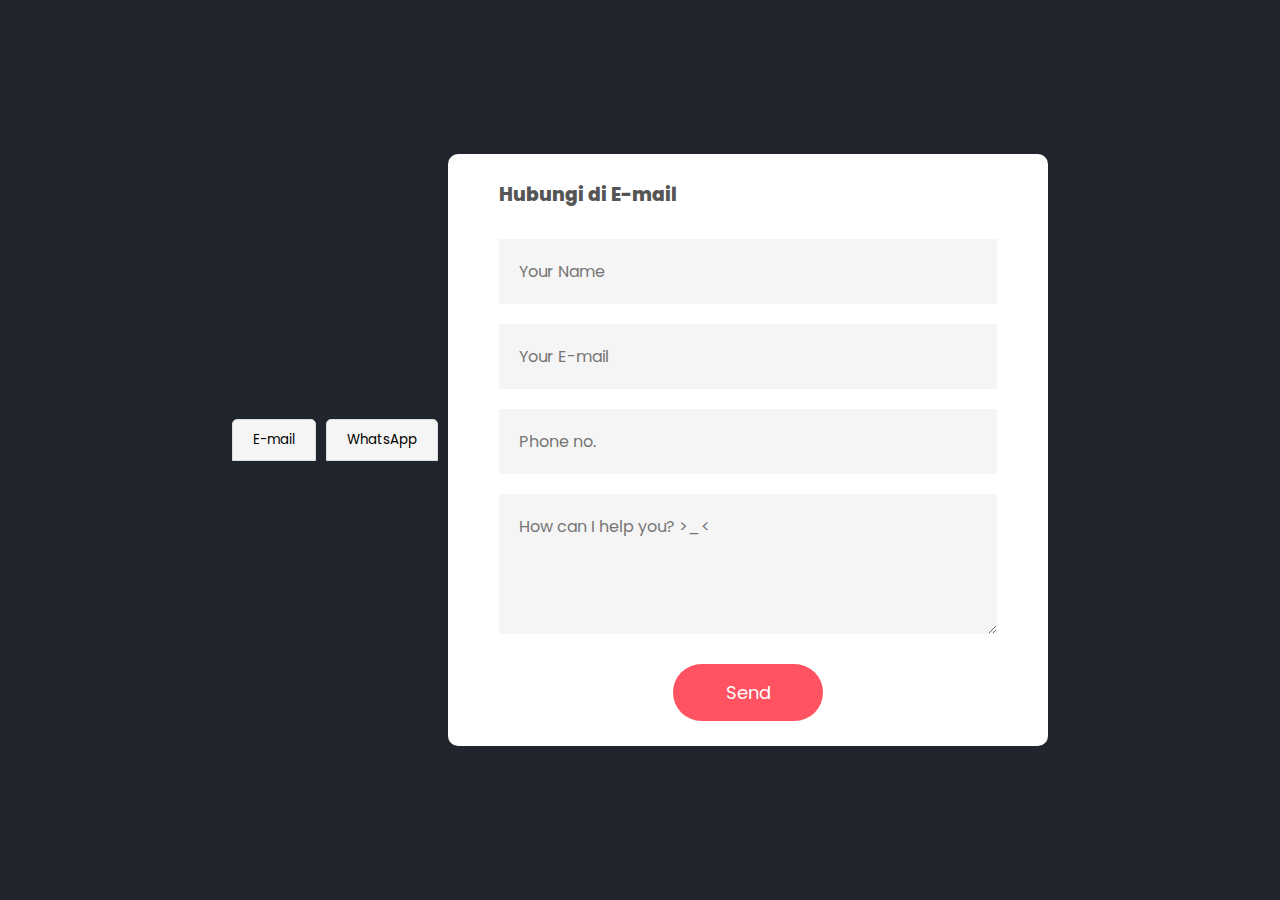
<file: ignorethis/contact.html>
<!DOCTYPE html>
<html>

<head>
    <meta charset="UTF-8">
    <meta http-equiv="X-UA-Compatible" content="IE=edge">
    <meta name="viewport" content="width=device-width, initial-scale=1.0">
    <title>Personal Webpage Yefta</title>
    <link rel="stylesheet" href="../styles/style.css">
    <link rel="stylesheet" href="../styles/contact.css">
    <link rel="icon" href="./assets/logo/miaw.ico">
</head>

<body>
    
    <header class="header">
        <a href="#" class="logo">Portofolio.</a>

        <nav class="navbar">
            <a href="../index.html" style="--i:1">Home</a>
            <a href="./gallery.html" style="--i:2">Gallery</a>
            <a href="./blog.html" style="--i:3">Blog</a>
            <a href="./contact.html" class="active" style="--i:4">Contact</a>
        </nav>
    </header>
    
    <div class="container">
        <div class="tabs">
            <button class="tab" id="emailTab" onclick="toggleForm('emailForm')">E-mail</button>
            <button class="tab" id="whatsappTab" onclick="toggleForm('whatsappForm')">WhatsApp</button>
        </div>
        <form id="emailForm" action="mailto:yeftakun34@gmail.com" method="post" enctype="text/plain">
            <h3>Hubungi di E-mail</h3>
            <input type="text" id="emailName" placeholder="Your Name" required>
            <input type="email" id="emailAddress" placeholder="Your E-mail" required>
            <input type="text" id="emailPhone" placeholder="Phone no." required>
            <textarea id="emailMessage" rows="4" placeholder="How can I help you? >_<"></textarea>
            <button type="submit">Send</button>
        </form>
    
        <form id="whatsappForm" style="display: none;">
            <h3>Hubungi di WhatsApp</h3>
            <input type="text" id="whatsappName" placeholder="Your Name" required>
            <input type="email" id="whatsappEmail" placeholder="Your E-mail" required>
            <input type="text" id="whatsappPhone" placeholder="Phone no." required>
            <textarea id="whatsappMessage" rows="4" placeholder="How can I help you? ^_^"></textarea>
            <button type="button" onclick="sendWhatsApp()">Send</button>
        </form>
    </div>
    
    <script src="../"></script>
</body>


</html>
</file>
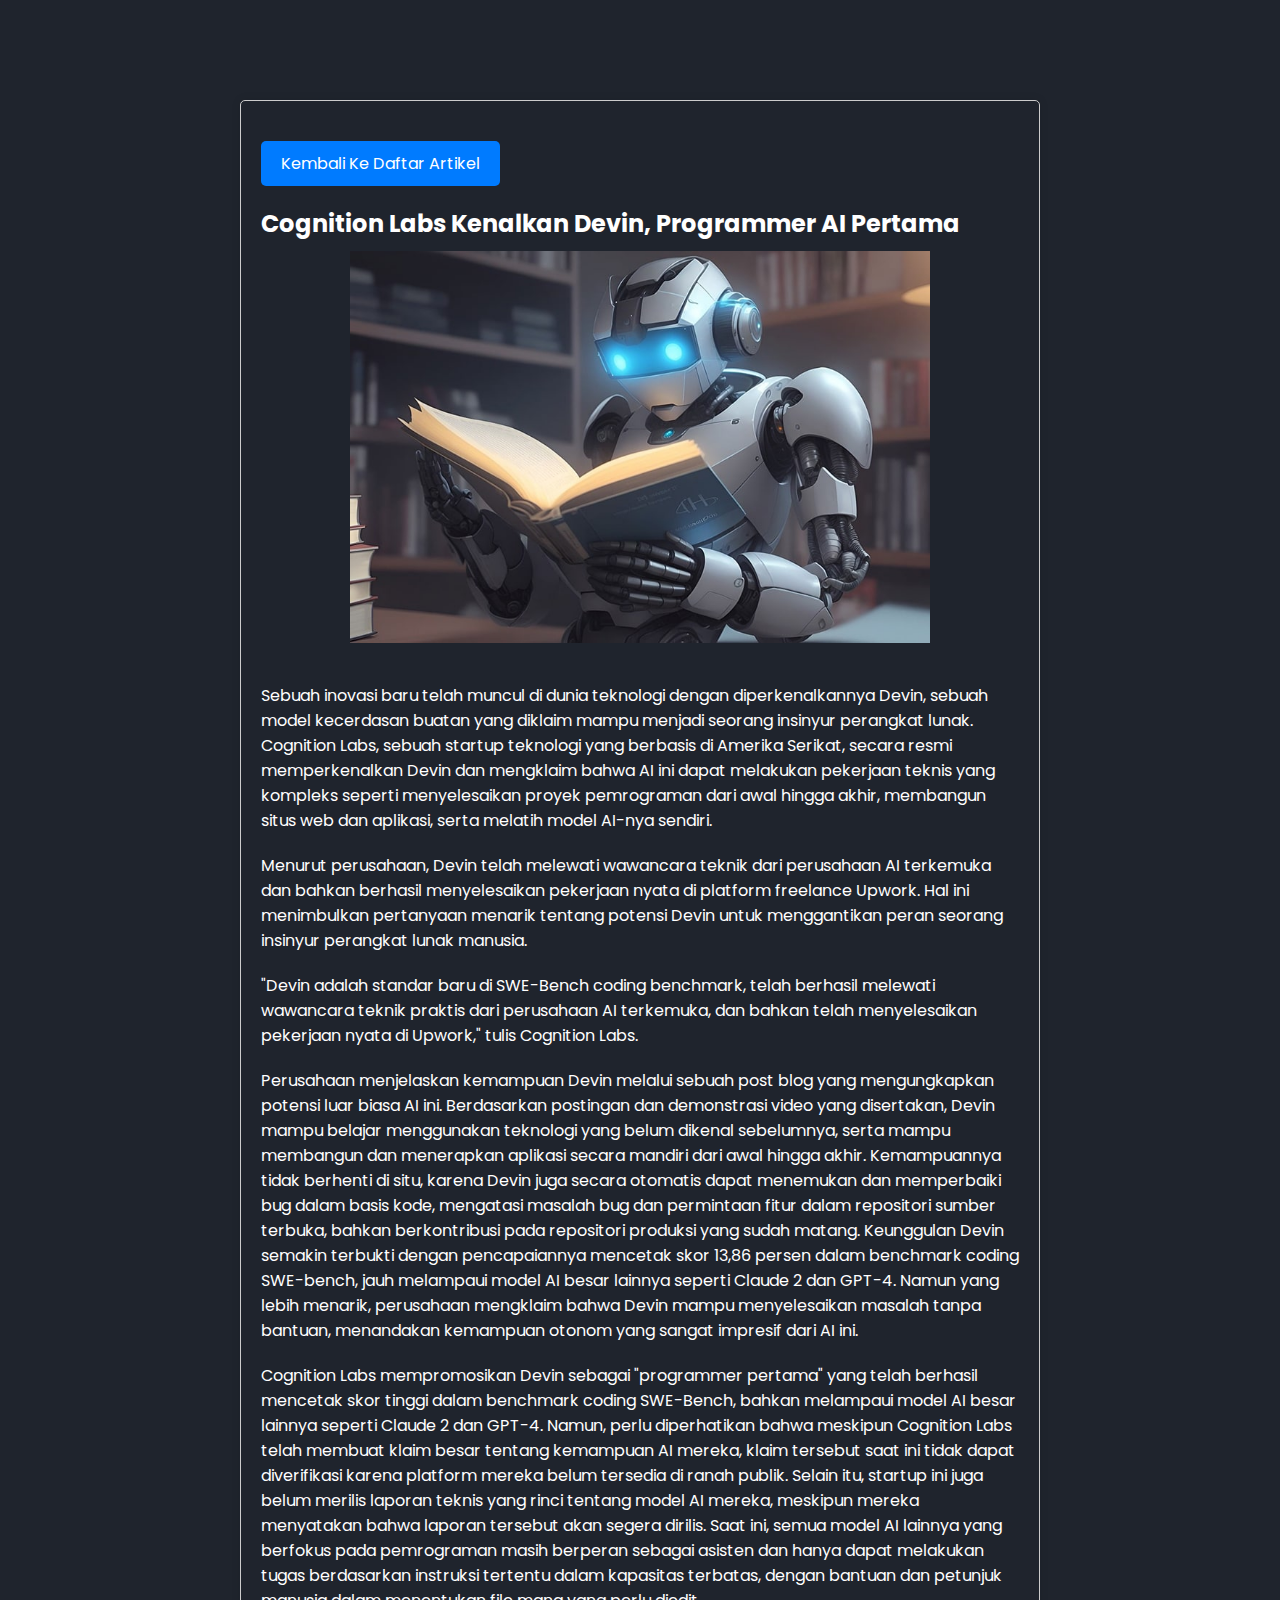
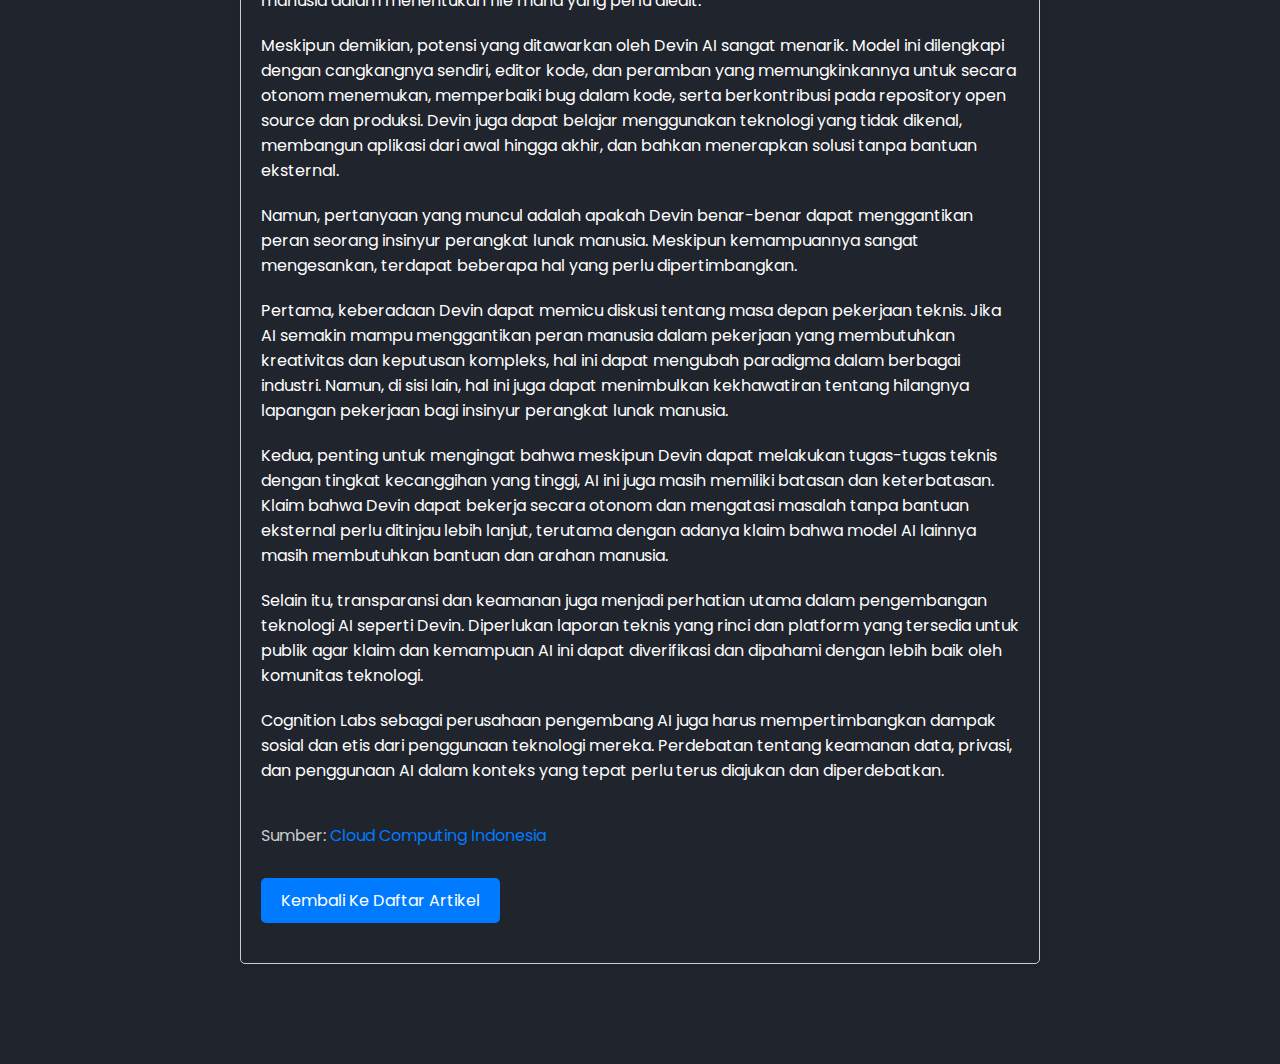
<file: page/blog-list/devin.html>
<!DOCTYPE html>
<html lang="en">
<head>
    <meta charset="UTF-8">
    <meta name="viewport" content="width=device-width, initial-scale=1.0">
    <title>Contoh Artikel</title>
    <link rel="stylesheet" href="../../styles/style.css">
    <link rel="stylesheet" href="../../styles/contact.css">
    <link rel="icon" href="../../assets/logo/miaw.ico">
    <link rel="stylesheet" href="../../styles/bloglist.css">
</head>
<body>
    <header class="header">
        <a href="#" class="logo">Portofolio.</a>

        <nav class="navbar">
            <a href="../../index.html" style="--i:1">Home</a>
            <a href="../gallery.html" style="--i:2">Gallery</a>
            <a href="../blog.html" class="active" style="--i:3">Blog</a>
            <div class="dropdown" id="contactDropdown">
                <a href="#" class="contact" style="--i:4">Contact</a>
                <div class="dropdown-content">
                    <a href="../contact-list/contact-email.html">E-mail</a>
                    <a href="../contact-list/contact-wa.html">WhatsApp</a>
                </div>
            </div>
        </nav> 
    </header>
    <div class="article">
        <div class="tombol-kembali">
            <a href="../blog.html">Kembali Ke Daftar Artikel</a>
        </div>
        <h1 class="judul">Cognition Labs Kenalkan Devin, Programmer AI Pertama</h1>
        <div class="img">
            <img src="../../assets/img/robot.jpg" alt="Gambar Artikel">
        </div>
        <div class="isi-artikel">
            <p>
                Sebuah inovasi baru telah muncul di dunia teknologi dengan diperkenalkannya Devin, sebuah model kecerdasan buatan yang diklaim mampu menjadi seorang insinyur perangkat lunak. Cognition Labs, sebuah startup teknologi yang berbasis di Amerika Serikat, secara resmi memperkenalkan Devin dan mengklaim bahwa AI ini dapat melakukan pekerjaan teknis yang kompleks seperti menyelesaikan proyek pemrograman dari awal hingga akhir, membangun situs web dan aplikasi, serta melatih model AI-nya sendiri.
            </p>
            <p>
                Menurut perusahaan, Devin telah melewati wawancara teknik dari perusahaan AI terkemuka dan bahkan berhasil menyelesaikan pekerjaan nyata di platform freelance Upwork. Hal ini menimbulkan pertanyaan menarik tentang potensi Devin untuk menggantikan peran seorang insinyur perangkat lunak manusia.
            </p>
            <p>
                "Devin adalah standar baru di SWE-Bench coding benchmark, telah berhasil melewati wawancara teknik praktis dari perusahaan AI terkemuka, dan bahkan telah menyelesaikan pekerjaan nyata di Upwork," tulis Cognition Labs.
            </p>
            <p>
                Perusahaan menjelaskan kemampuan Devin melalui sebuah post blog yang mengungkapkan potensi luar biasa AI ini. Berdasarkan postingan dan demonstrasi video yang disertakan, Devin mampu belajar menggunakan teknologi yang belum dikenal sebelumnya, serta mampu membangun dan menerapkan aplikasi secara mandiri dari awal hingga akhir. Kemampuannya tidak berhenti di situ, karena Devin juga secara otomatis dapat menemukan dan memperbaiki bug dalam basis kode, mengatasi masalah bug dan permintaan fitur dalam repositori sumber terbuka, bahkan berkontribusi pada repositori produksi yang sudah matang. Keunggulan Devin semakin terbukti dengan pencapaiannya mencetak skor 13,86 persen dalam benchmark coding SWE-bench, jauh melampaui model AI besar lainnya seperti Claude 2 dan GPT-4. Namun yang lebih menarik, perusahaan mengklaim bahwa Devin mampu menyelesaikan masalah tanpa bantuan, menandakan kemampuan otonom yang sangat impresif dari AI ini.
            </p>
            <p>
                Cognition Labs mempromosikan Devin sebagai "programmer pertama" yang telah berhasil mencetak skor tinggi dalam benchmark coding SWE-Bench, bahkan melampaui model AI besar lainnya seperti Claude 2 dan GPT-4. Namun, perlu diperhatikan bahwa meskipun Cognition Labs telah membuat klaim besar tentang kemampuan AI mereka, klaim tersebut saat ini tidak dapat diverifikasi karena platform mereka belum tersedia di ranah publik. Selain itu, startup ini juga belum merilis laporan teknis yang rinci tentang model AI mereka, meskipun mereka menyatakan bahwa laporan tersebut akan segera dirilis. Saat ini, semua model AI lainnya yang berfokus pada pemrograman masih berperan sebagai asisten dan hanya dapat melakukan tugas berdasarkan instruksi tertentu dalam kapasitas terbatas, dengan bantuan dan petunjuk manusia dalam menentukan file mana yang perlu diedit.
            </p>
            <p>
                Meskipun demikian, potensi yang ditawarkan oleh Devin AI sangat menarik. Model ini dilengkapi dengan cangkangnya sendiri, editor kode, dan peramban yang memungkinkannya untuk secara otonom menemukan, memperbaiki bug dalam kode, serta berkontribusi pada repository open source dan produksi. Devin juga dapat belajar menggunakan teknologi yang tidak dikenal, membangun aplikasi dari awal hingga akhir, dan bahkan menerapkan solusi tanpa bantuan eksternal.
            </p>
            <p>
                Namun, pertanyaan yang muncul adalah apakah Devin benar-benar dapat menggantikan peran seorang insinyur perangkat lunak manusia. Meskipun kemampuannya sangat mengesankan, terdapat beberapa hal yang perlu dipertimbangkan.
            </p>
            <p>
                Pertama, keberadaan Devin dapat memicu diskusi tentang masa depan pekerjaan teknis. Jika AI semakin mampu menggantikan peran manusia dalam pekerjaan yang membutuhkan kreativitas dan keputusan kompleks, hal ini dapat mengubah paradigma dalam berbagai industri. Namun, di sisi lain, hal ini juga dapat menimbulkan kekhawatiran tentang hilangnya lapangan pekerjaan bagi insinyur perangkat lunak manusia.
            </p>
            <p>
                Kedua, penting untuk mengingat bahwa meskipun Devin dapat melakukan tugas-tugas teknis dengan tingkat kecanggihan yang tinggi, AI ini juga masih memiliki batasan dan keterbatasan. Klaim bahwa Devin dapat bekerja secara otonom dan mengatasi masalah tanpa bantuan eksternal perlu ditinjau lebih lanjut, terutama dengan adanya klaim bahwa model AI lainnya masih membutuhkan bantuan dan arahan manusia.
            </p>
            <p>
                Selain itu, transparansi dan keamanan juga menjadi perhatian utama dalam pengembangan teknologi AI seperti Devin. Diperlukan laporan teknis yang rinci dan platform yang tersedia untuk publik agar klaim dan kemampuan AI ini dapat diverifikasi dan dipahami dengan lebih baik oleh komunitas teknologi.
            </p>
            <p>
                Cognition Labs sebagai perusahaan pengembang AI juga harus mempertimbangkan dampak sosial dan etis dari penggunaan teknologi mereka. Perdebatan tentang keamanan data, privasi, dan penggunaan AI dalam konteks yang tepat perlu terus diajukan dan diperdebatkan.
            </p>
        </div>
        <div class="referensi">
            <p>Sumber: <a href="https://www.cloudcomputing.id/berita/cognition-labs-programmer-ai">Cloud Computing Indonesia</a></p>
        </div>
        <div class="tombol-kembali">
            <a href="../blog.html">Kembali Ke Daftar Artikel</a>
        </div>
    </div>
</body>
</html>
</file>
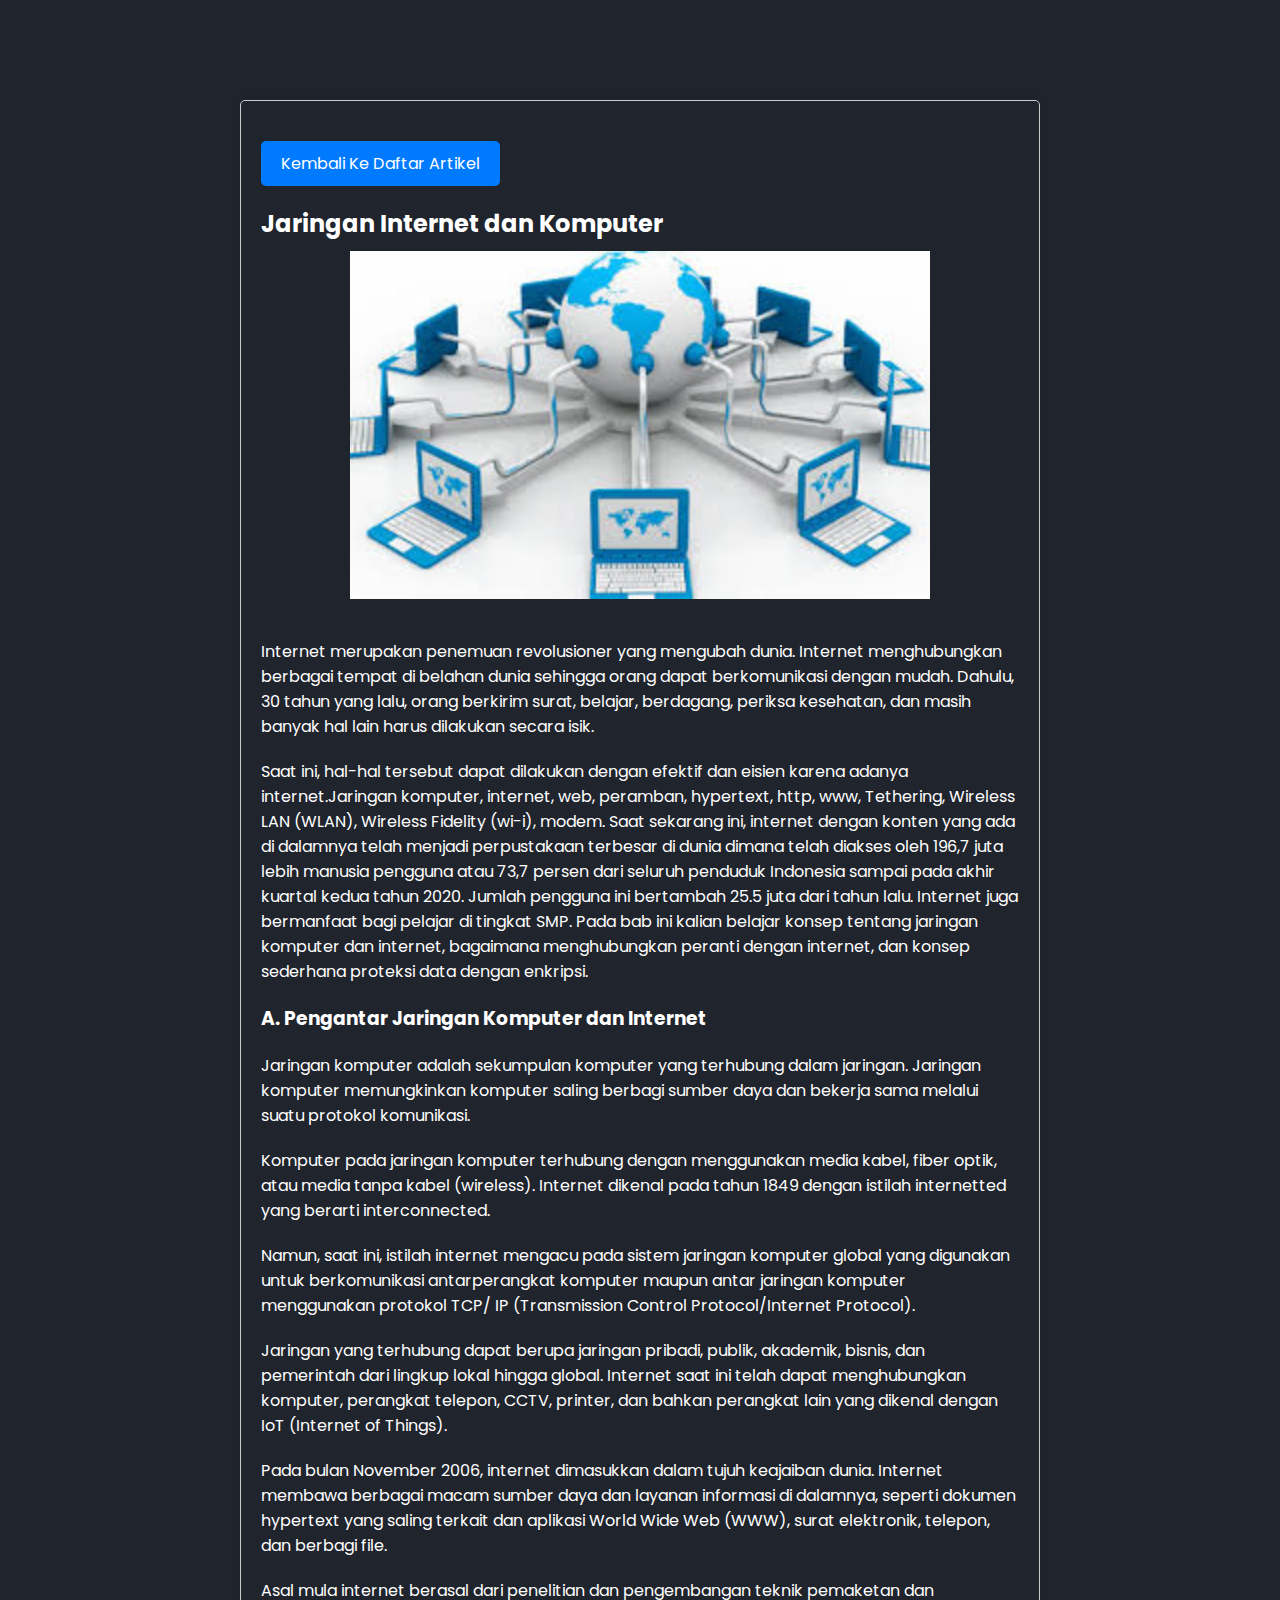
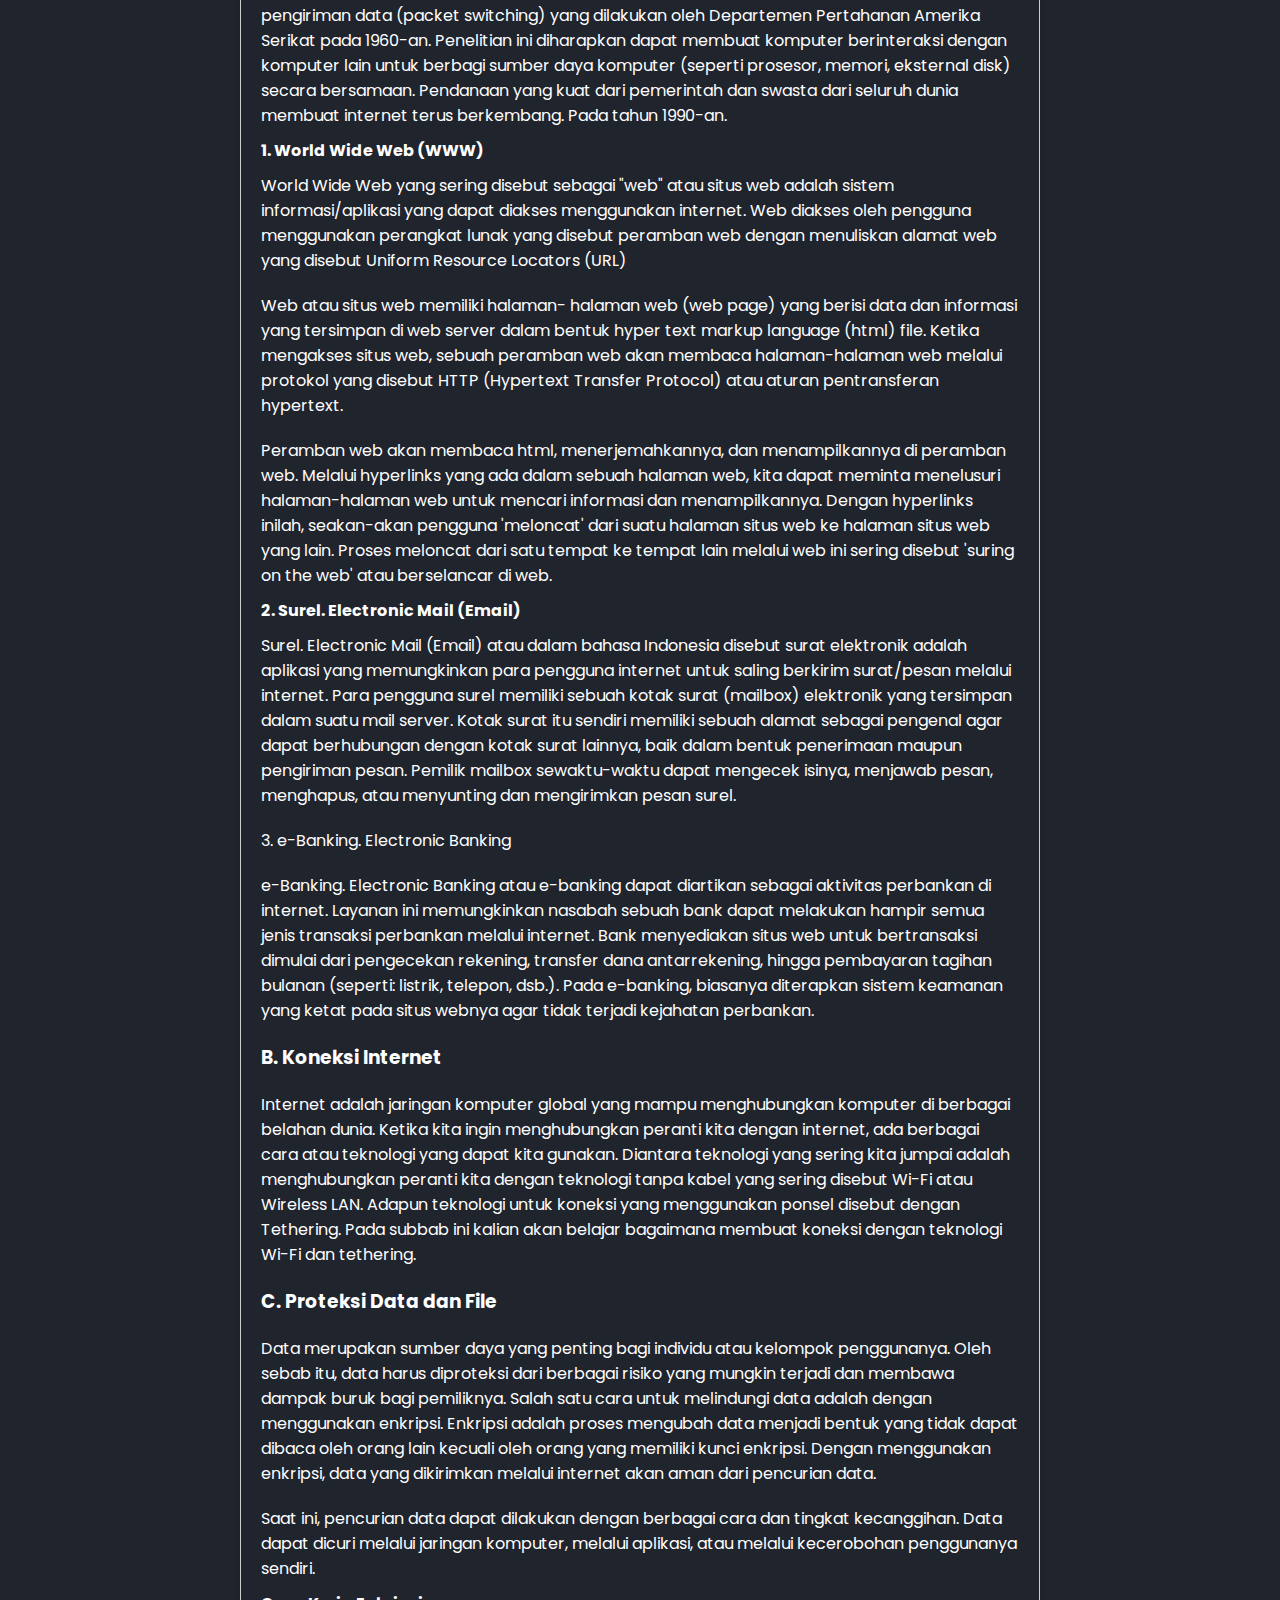
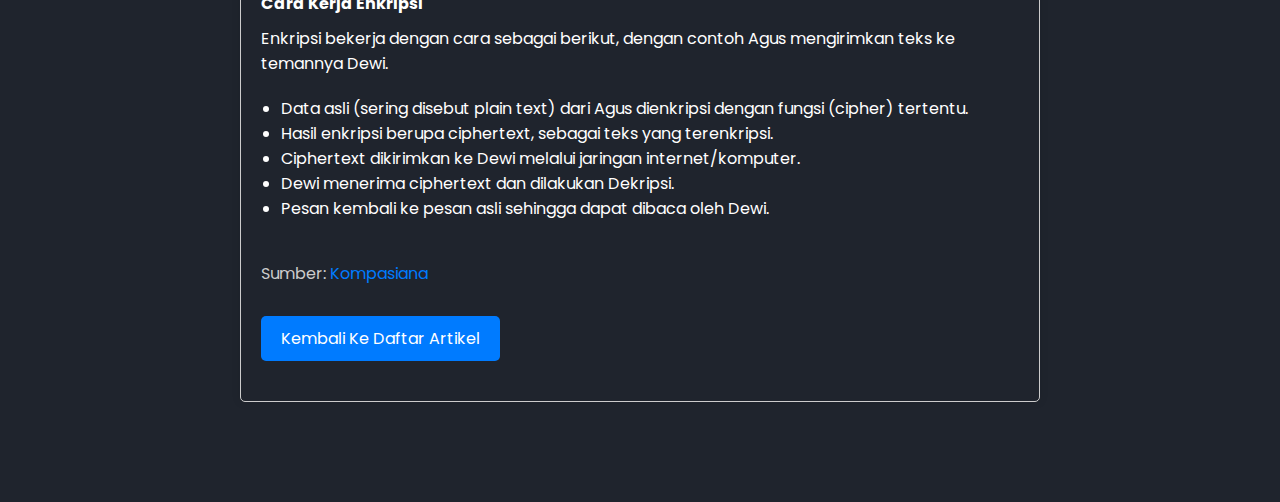
<file: page/blog-list/jarkom.html>
<!DOCTYPE html>
<html lang="en">
<head>
    <meta charset="UTF-8">
    <meta name="viewport" content="width=device-width, initial-scale=1.0">
    <title>Contoh Artikel</title>
    <link rel="stylesheet" href="../../styles/style.css">
    <link rel="stylesheet" href="../../styles/contact.css">
    <link rel="icon" href="../../assets/logo/miaw.ico">
    <link rel="stylesheet" href="../../styles/bloglist.css">
</head>
<body>
    <header class="header">
        <a href="#" class="logo">Portofolio.</a>

        <nav class="navbar">
            <a href="../../index.html" style="--i:1">Home</a>
            <a href="../gallery.html" style="--i:2">Gallery</a>
            <a href="../blog.html" class="active" style="--i:3">Blog</a>
            <div class="dropdown" id="contactDropdown">
                <a href="#" class="contact" style="--i:4">Contact</a>
                <div class="dropdown-content">
                    <a href="../contact-list/contact-email.html">E-mail</a>
                    <a href="../contact-list/contact-wa.html">WhatsApp</a>
                </div>
            </div>
        </nav> 
    </header>
    <div class="article">
        <div class="tombol-kembali">
            <a href="../blog.html">Kembali Ke Daftar Artikel</a>
        </div>
        <h1 class="judul">Jaringan Internet dan Komputer</h1>
        <div class="img">
            <img src="../../assets/img/jarkom.jpeg" alt="Gambar Artikel">
        </div>
        <div class="isi-artikel">
            <p>
                Internet merupakan penemuan revolusioner yang mengubah dunia. Internet menghubungkan berbagai tempat di belahan dunia sehingga orang dapat berkomunikasi dengan mudah. Dahulu, 30 tahun yang lalu, orang berkirim surat, belajar, berdagang, periksa kesehatan, dan masih banyak hal lain harus dilakukan secara isik. 
            </p>
            <p>
                Saat ini, hal-hal tersebut dapat dilakukan dengan efektif dan eisien karena adanya internet.Jaringan komputer, internet, web, peramban, hypertext, http, www, Tethering, Wireless LAN (WLAN), Wireless Fidelity (wi-i), modem. Saat sekarang ini, internet dengan konten yang ada di dalamnya telah menjadi perpustakaan terbesar di dunia dimana telah diakses oleh 196,7 juta lebih manusia pengguna atau 73,7 persen dari seluruh penduduk Indonesia sampai pada akhir kuartal kedua tahun 2020. Jumlah pengguna ini bertambah 25.5 juta dari tahun lalu. Internet juga bermanfaat bagi pelajar di tingkat SMP. Pada bab ini kalian belajar konsep tentang jaringan komputer dan internet, bagaimana menghubungkan peranti dengan internet, dan konsep sederhana proteksi data dengan enkripsi.
            </p>
            <h3>A. Pengantar Jaringan Komputer dan Internet</h3>
            <p>
                Jaringan komputer adalah sekumpulan komputer yang terhubung dalam jaringan. Jaringan komputer memungkinkan komputer saling berbagi sumber daya dan bekerja sama melalui suatu protokol komunikasi. 
            </p>
            <p>
                Komputer pada jaringan komputer terhubung dengan menggunakan media kabel, fiber optik, atau media tanpa kabel (wireless). Internet dikenal pada tahun 1849 dengan istilah internetted yang berarti interconnected.
            </p>
            <p>
                Namun, saat ini, istilah internet mengacu pada sistem jaringan komputer global yang digunakan untuk berkomunikasi antarperangkat komputer maupun antar jaringan komputer menggunakan protokol TCP/ IP (Transmission Control Protocol/Internet Protocol). 
            </p>
            <p>
                Jaringan yang terhubung dapat berupa jaringan pribadi, publik, akademik, bisnis, dan pemerintah dari lingkup lokal hingga global. Internet saat ini telah dapat menghubungkan komputer, perangkat telepon, CCTV, printer, dan bahkan perangkat lain yang dikenal dengan IoT (Internet of Things). 
            </p>
            <p>
                Pada bulan November 2006, internet dimasukkan dalam tujuh keajaiban dunia. Internet membawa berbagai macam sumber daya dan layanan informasi di dalamnya, seperti dokumen hypertext yang saling terkait dan aplikasi World Wide Web (WWW), surat elektronik, telepon, dan berbagi file.
            </p>
            <p>
                Asal mula internet berasal dari penelitian dan pengembangan teknik pemaketan dan pengiriman data (packet switching) yang dilakukan oleh Departemen Pertahanan Amerika Serikat pada 1960-an. Penelitian ini diharapkan dapat membuat komputer berinteraksi dengan komputer lain untuk berbagi sumber daya komputer (seperti prosesor, memori, eksternal disk) secara bersamaan. Pendanaan yang kuat dari pemerintah dan swasta dari seluruh dunia membuat internet terus berkembang. Pada tahun 1990-an.
            </p>
            <h4>1. World Wide Web (WWW)</h4>
            <p>
                World Wide Web yang sering disebut sebagai "web" atau situs web adalah sistem informasi/aplikasi yang dapat diakses menggunakan internet. Web diakses oleh pengguna menggunakan perangkat lunak yang disebut peramban web dengan menuliskan alamat web yang disebut Uniform Resource Locators (URL)
            </p>
            <p>
                Web atau situs web memiliki halaman- halaman web (web page) yang berisi data dan informasi yang tersimpan di web server dalam bentuk hyper text markup language (html) file. Ketika mengakses situs web, sebuah peramban web akan membaca halaman-halaman web melalui protokol yang disebut HTTP (Hypertext Transfer Protocol) atau aturan pentransferan hypertext.
            </p>
            <p>
                Peramban web akan membaca html, menerjemahkannya, dan menampilkannya di peramban web. Melalui hyperlinks yang ada dalam sebuah halaman web, kita dapat meminta menelusuri halaman-halaman web untuk mencari informasi dan menampilkannya. Dengan hyperlinks inilah, seakan-akan pengguna 'meloncat' dari suatu halaman situs web ke halaman situs web yang lain. Proses meloncat dari satu tempat ke tempat lain melalui web ini sering disebut 'suring on the web' atau berselancar di web.
            </p>
            <h4>2. Surel. Electronic Mail (Email)</h4>
            <p>
                Surel. Electronic Mail (Email) atau dalam bahasa Indonesia disebut surat elektronik adalah aplikasi yang memungkinkan para pengguna internet untuk saling berkirim surat/pesan melalui internet. Para pengguna surel memiliki sebuah kotak surat (mailbox) elektronik yang tersimpan dalam suatu mail server. Kotak surat itu sendiri memiliki sebuah alamat sebagai pengenal agar dapat berhubungan dengan kotak surat lainnya, baik dalam bentuk penerimaan maupun pengiriman pesan. Pemilik mailbox sewaktu-waktu dapat mengecek isinya, menjawab pesan, menghapus, atau menyunting dan mengirimkan pesan surel.
            </p>
            <p>3. e-Banking. Electronic Banking</p>
            <p>
                e-Banking. Electronic Banking atau e-banking dapat diartikan sebagai aktivitas perbankan di internet. Layanan ini memungkinkan nasabah sebuah bank dapat melakukan hampir semua jenis transaksi perbankan melalui internet. Bank menyediakan situs web untuk bertransaksi dimulai dari pengecekan rekening, transfer dana antarrekening, hingga pembayaran tagihan bulanan (seperti: listrik, telepon, dsb.). Pada e-banking, biasanya diterapkan sistem keamanan yang ketat pada situs webnya agar tidak terjadi kejahatan perbankan.
            </p>
            <h3>B. Koneksi Internet</h3>
            <p>
                Internet adalah jaringan komputer global yang mampu menghubungkan komputer di berbagai belahan dunia. Ketika kita ingin menghubungkan peranti kita dengan internet, ada berbagai cara atau teknologi yang dapat kita gunakan. Diantara teknologi yang sering kita jumpai adalah menghubungkan peranti kita dengan teknologi tanpa kabel yang sering disebut Wi-Fi atau Wireless LAN. Adapun teknologi untuk koneksi yang menggunakan ponsel disebut dengan Tethering. Pada subbab ini kalian akan belajar bagaimana membuat koneksi dengan teknologi Wi-Fi dan tethering.
            </p>
            <h3>C. Proteksi Data dan File</h3>
            <p>
                Data merupakan sumber daya yang penting bagi individu atau kelompok penggunanya. Oleh sebab itu, data harus diproteksi dari berbagai risiko yang mungkin terjadi dan membawa dampak buruk bagi pemiliknya. Salah satu cara untuk melindungi data adalah dengan menggunakan enkripsi. Enkripsi adalah proses mengubah data menjadi bentuk yang tidak dapat dibaca oleh orang lain kecuali oleh orang yang memiliki kunci enkripsi. Dengan menggunakan enkripsi, data yang dikirimkan melalui internet akan aman dari pencurian data.
            </p>
            <p>
                Saat ini, pencurian data dapat dilakukan dengan berbagai cara dan tingkat kecanggihan. Data dapat dicuri melalui jaringan komputer, melalui aplikasi, atau melalui kecerobohan penggunanya sendiri.
            </p>
            <h4>Cara Kerja Enkripsi</h4>
            <p>
                Enkripsi bekerja dengan cara sebagai berikut, dengan contoh Agus mengirimkan teks ke temannya Dewi.
            </p>
            <ul>
                <li>Data asli (sering disebut plain text) dari Agus dienkripsi dengan fungsi (cipher) tertentu.</li>
                <li>Hasil enkripsi berupa ciphertext, sebagai teks yang terenkripsi.</li>
                <li>Ciphertext dikirimkan ke Dewi melalui jaringan internet/komputer.</li>
                <li>Dewi menerima ciphertext dan dilakukan Dekripsi.</li>
                <li>Pesan kembali ke pesan asli sehingga dapat dibaca oleh Dewi.</li>
            </ul>
        </div>
        <div class="referensi">
            <p>Sumber: <a href="https://www.kompasiana.com/omjaylabs/65fce71fc57afb1cf4362c22/jaringan-infternet-dan-komputer">Kompasiana</a></p>
        </div>
        <div class="tombol-kembali">
            <a href="../blog.html">Kembali Ke Daftar Artikel</a>
        </div>
    </div>
</body>
</html>
</file>
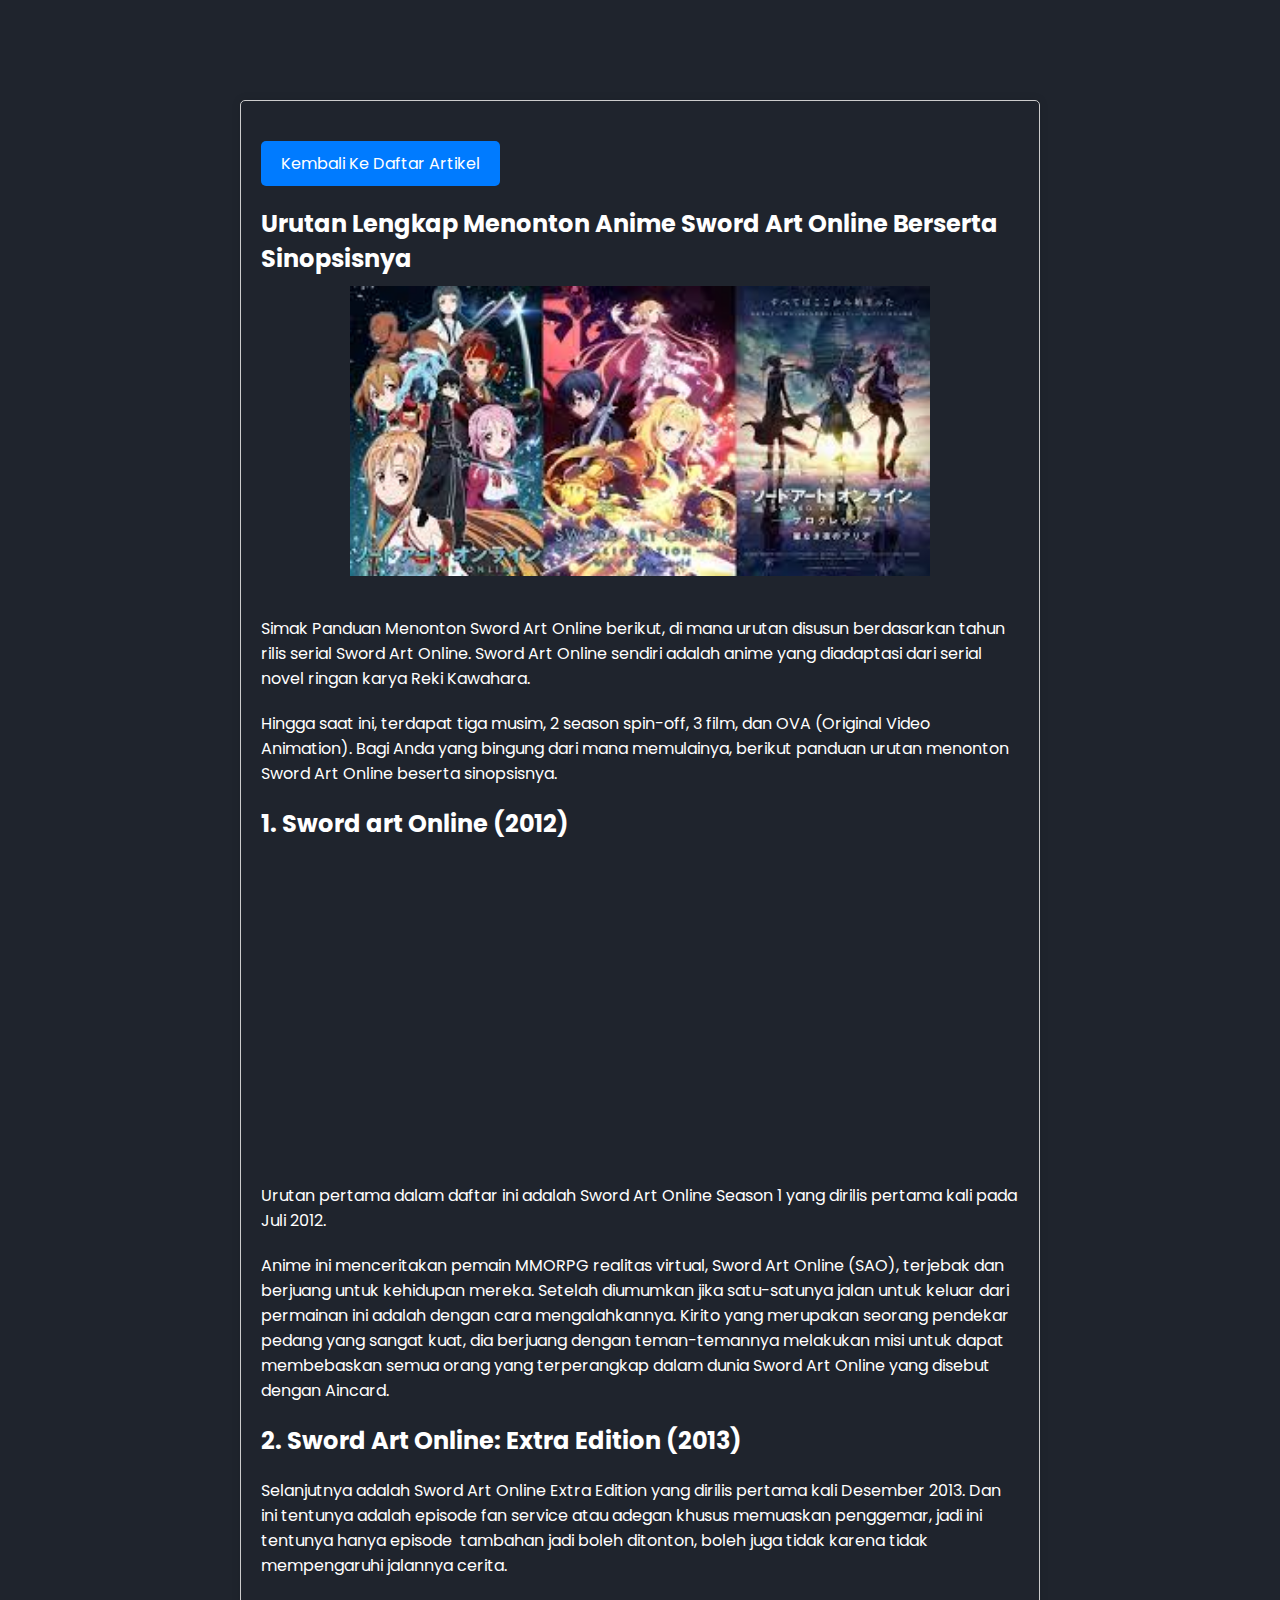
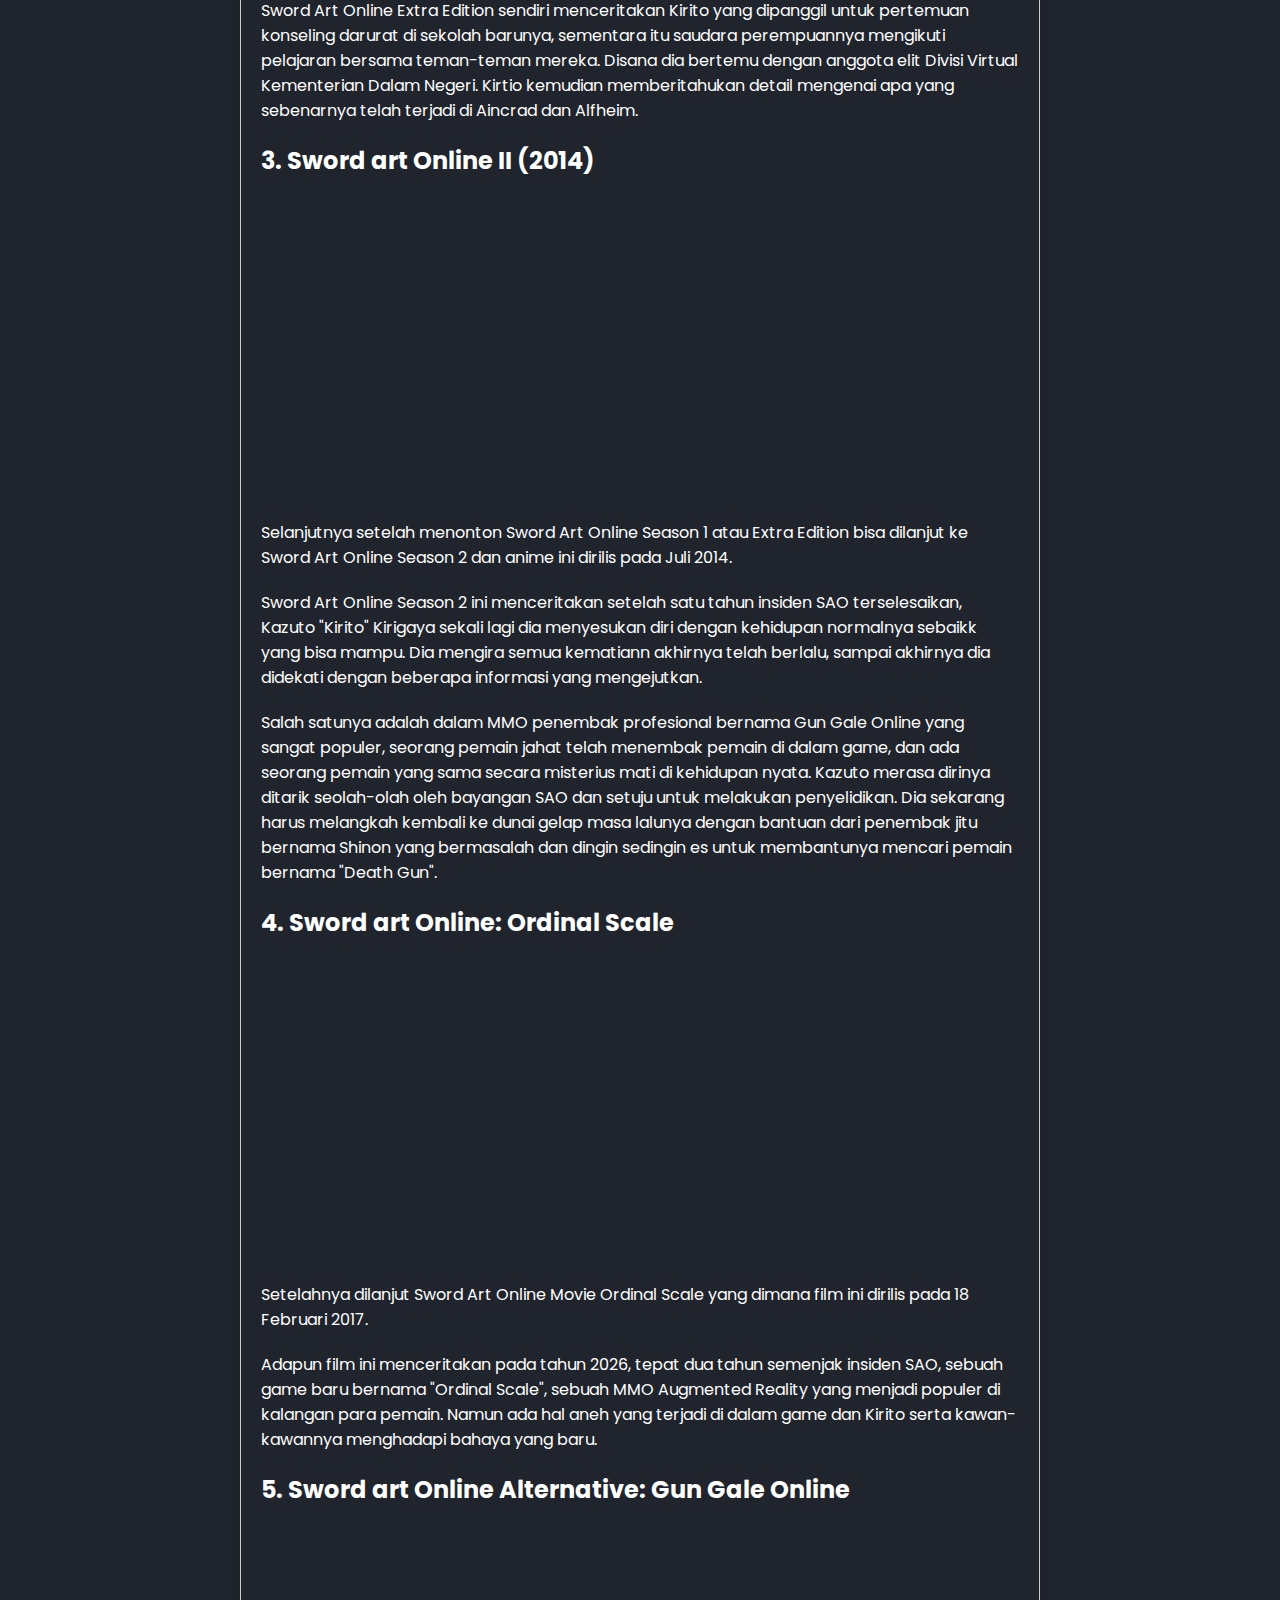
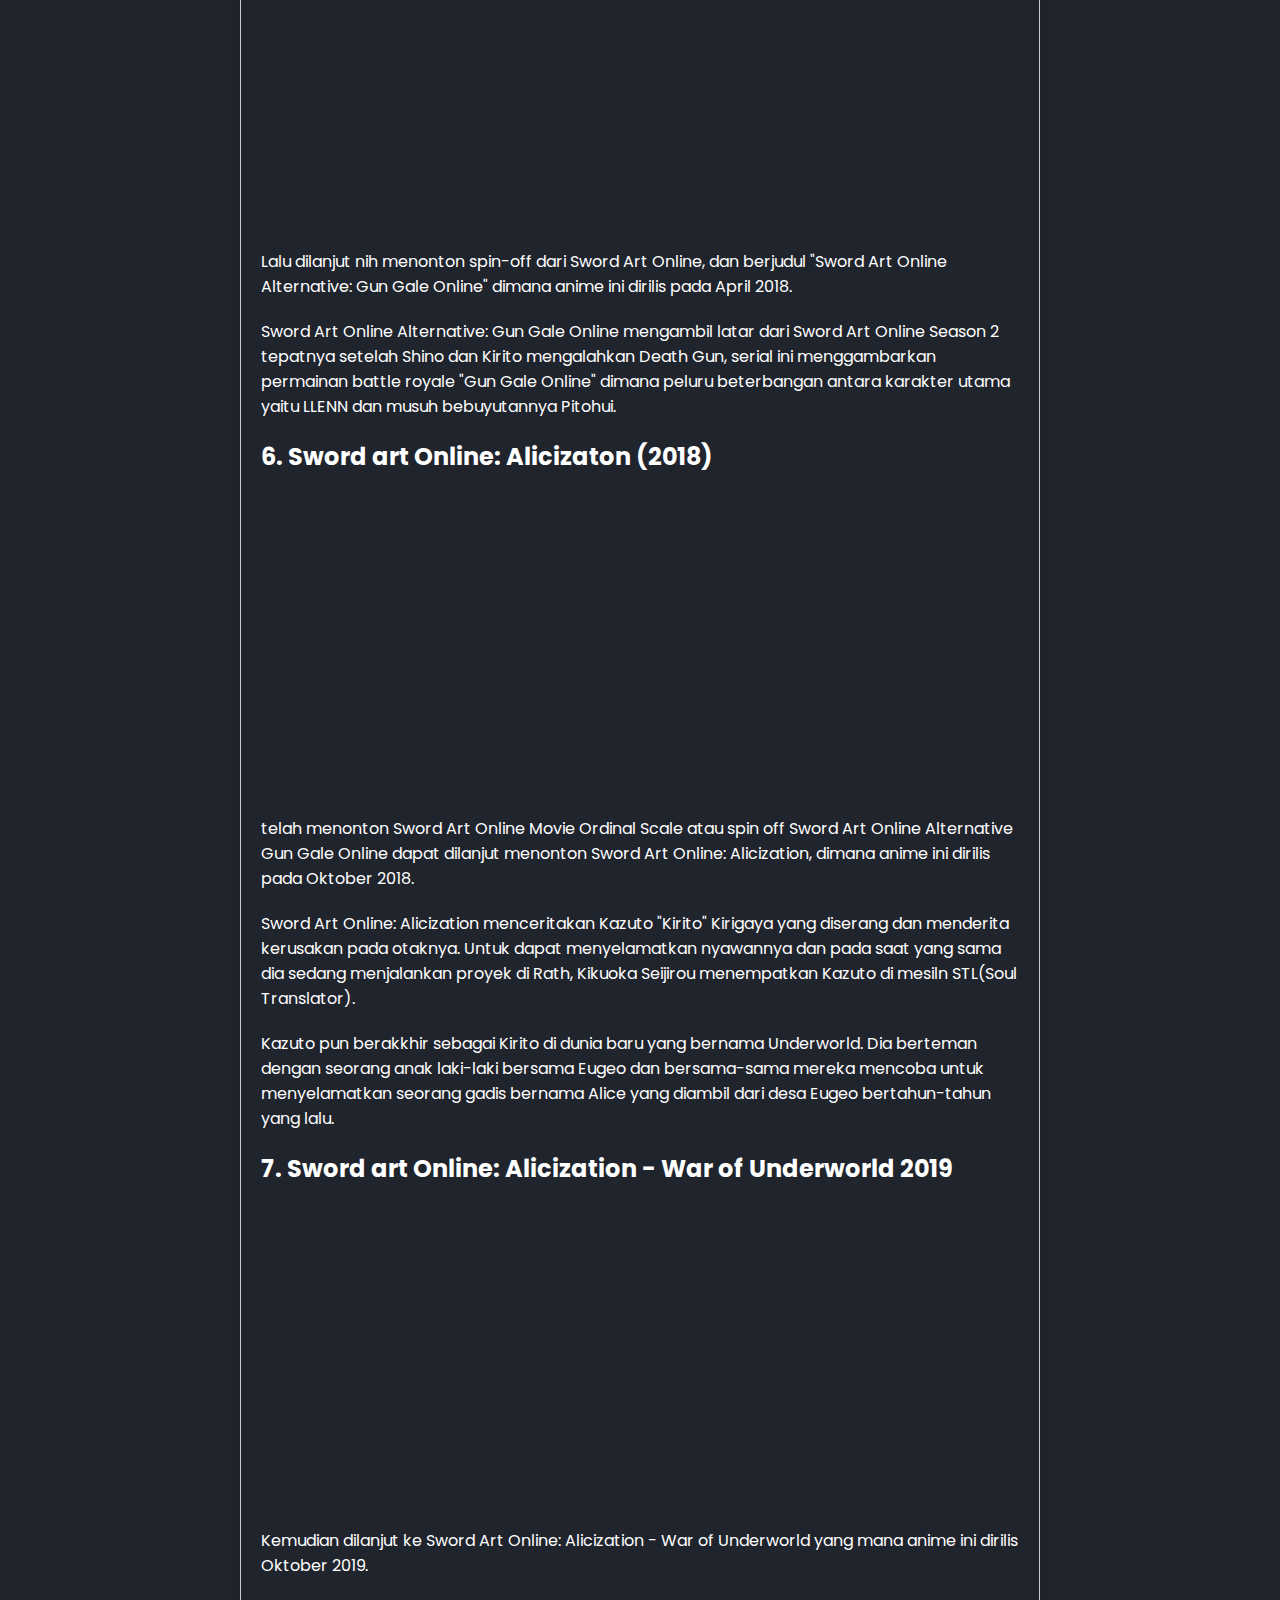
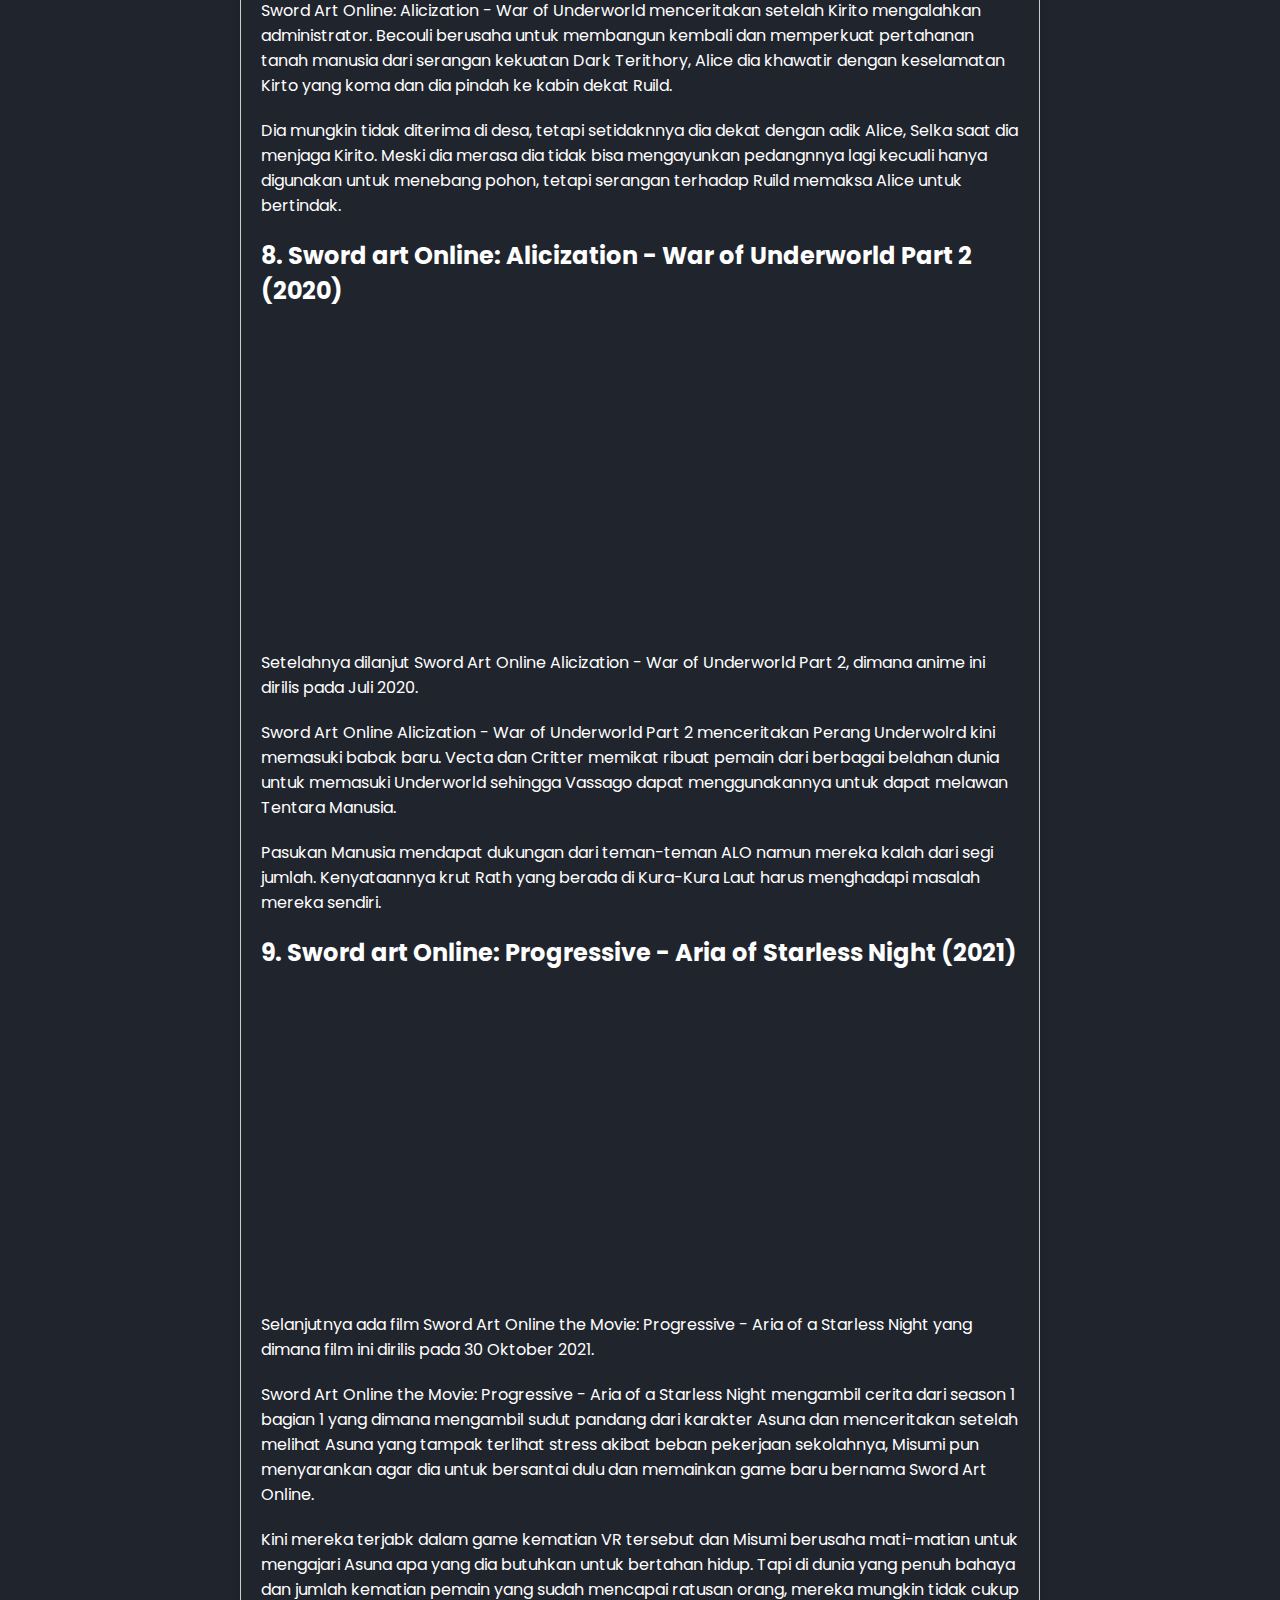
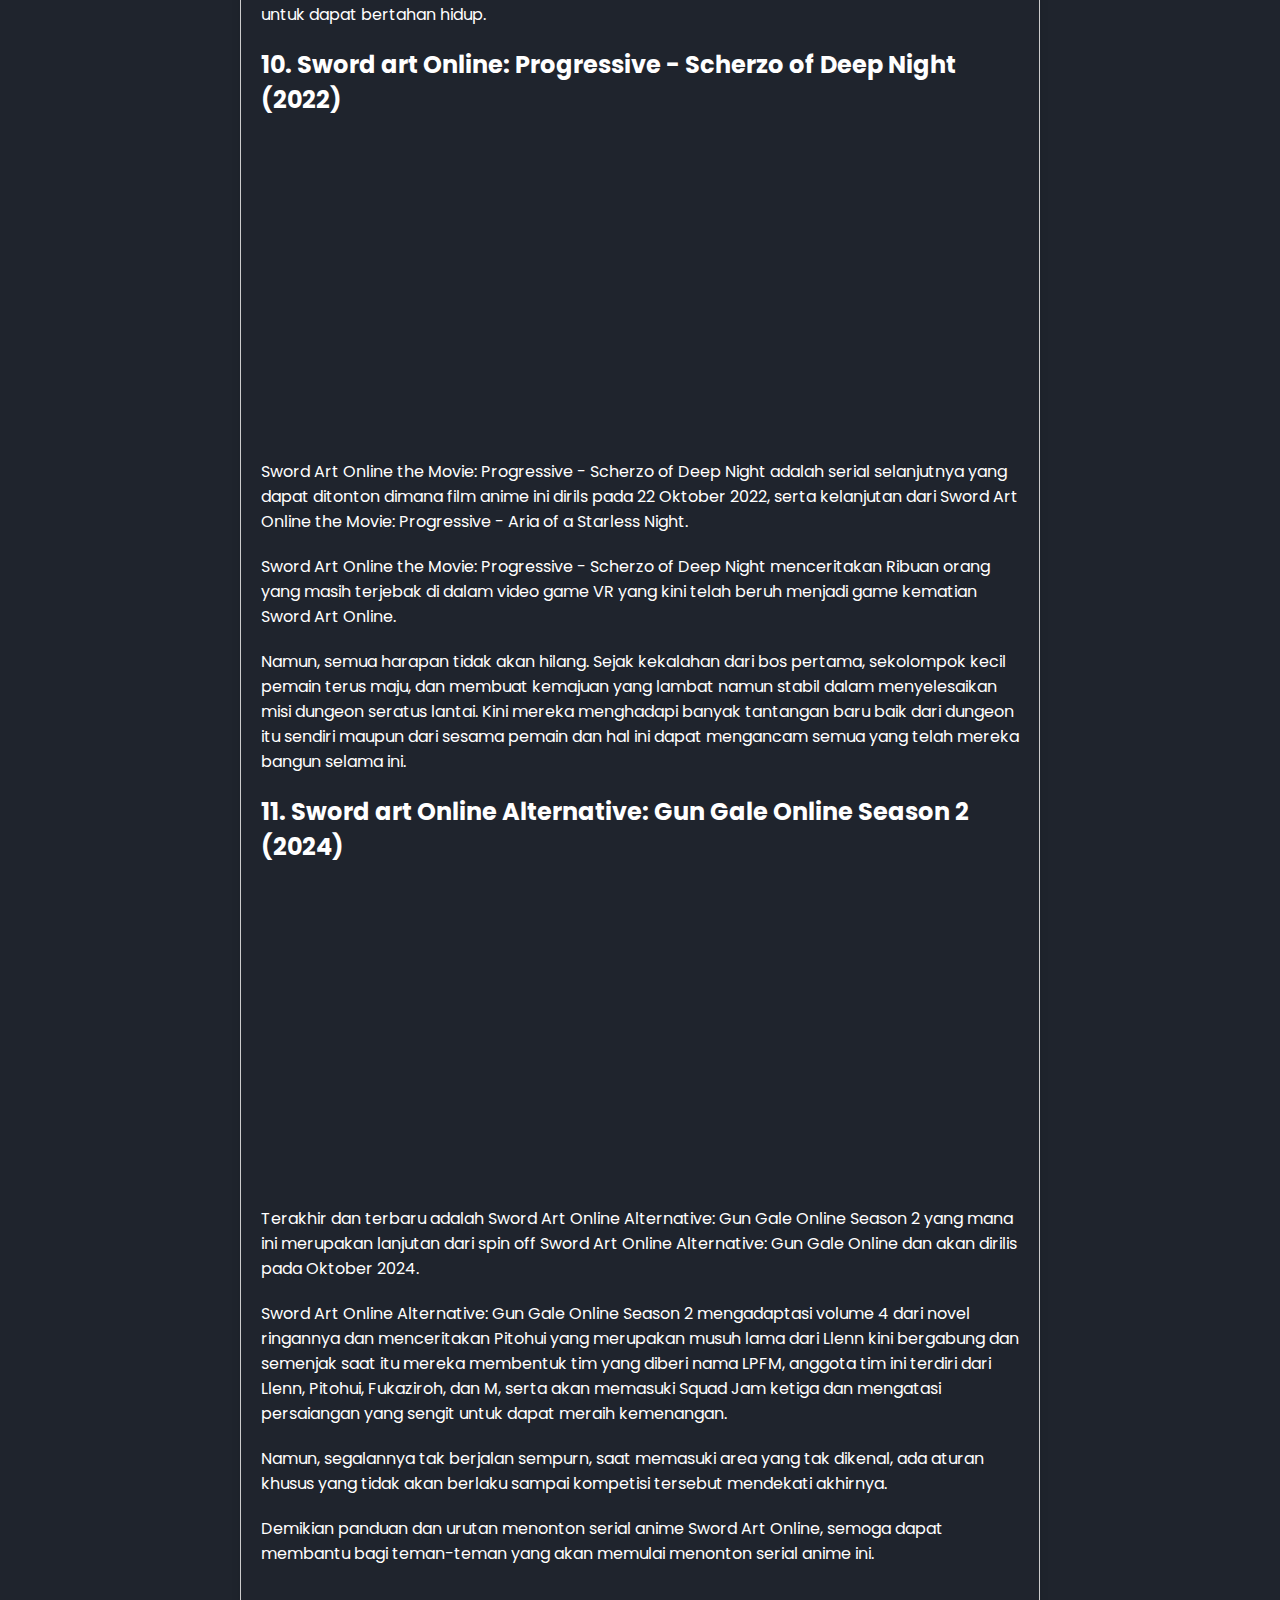
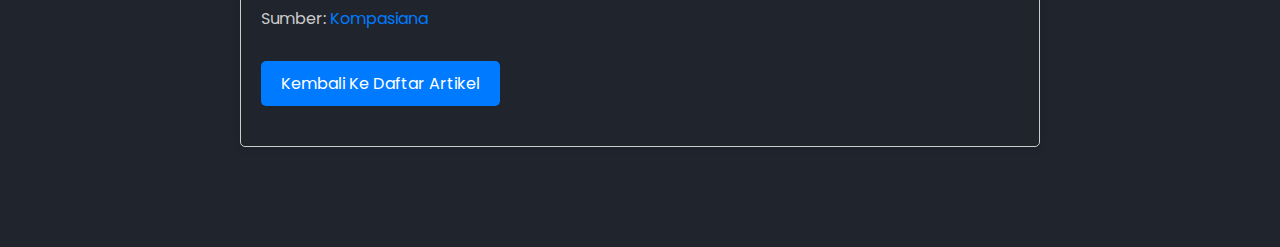
<file: page/blog-list/sao.html>
<!DOCTYPE html>
<html lang="en">
<head>
    <meta charset="UTF-8">
    <meta name="viewport" content="width=device-width, initial-scale=1.0">
    <title>Contoh Artikel</title>
    <link rel="stylesheet" href="../../styles/style.css">
    <link rel="stylesheet" href="../../styles/contact.css">
    <link rel="icon" href="../../assets/logo/miaw.ico">
    <link rel="stylesheet" href="../../styles/bloglist.css">
</head>
<body>
    <header class="header">
        <a href="#" class="logo">Portofolio.</a>

        <nav class="navbar">
            <a href="../../index.html" style="--i:1">Home</a>
            <a href="../gallery.html" style="--i:2">Gallery</a>
            <a href="../blog.html" class="active" style="--i:3">Blog</a>
            <div class="dropdown" id="contactDropdown">
                <a href="#" class="contact" style="--i:4">Contact</a>
                <div class="dropdown-content">
                    <a href="../contact-list/contact-email.html">E-mail</a>
                    <a href="../contact-list/contact-wa.html">WhatsApp</a>
                </div>
            </div>
        </nav> 
    </header>
    <div class="article">
        <div class="tombol-kembali">
            <a href="../blog.html">Kembali Ke Daftar Artikel</a>
        </div>
        <h1 class="judul">Urutan Lengkap Menonton Anime Sword Art Online Berserta Sinopsisnya</h1>
        <div class="img">
            <img src="../../assets/img/sao.jpeg" alt="Gambar Artikel">
        </div>
        <div class="isi-artikel">
            <p>
                Simak Panduan Menonton Sword Art Online berikut, di mana urutan disusun berdasarkan tahun rilis serial Sword Art Online. Sword Art Online sendiri adalah anime yang diadaptasi dari serial novel ringan karya Reki Kawahara.
            </p>
            <p>
                Hingga saat ini, terdapat tiga musim, 2 season spin-off, 3 film, dan OVA (Original Video Animation). Bagi Anda yang bingung dari mana memulainya, berikut panduan urutan menonton Sword Art Online beserta sinopsisnya.
            </p>
            <h2>1. Sword art Online (2012)</h2>
            <iframe width="560" height="315" src="https://www.youtube.com/embed/zPMtY0Oen_Y" frameborder="0" allow="accelerometer; autoplay; encrypted-media; gyroscope; picture-in-picture" allowfullscreen></iframe>
            <p>
                Urutan pertama dalam daftar ini adalah Sword Art Online Season 1 yang dirilis pertama kali pada Juli 2012.
            </p>
            <p>
                Anime ini menceritakan pemain MMORPG realitas virtual, Sword Art Online (SAO), terjebak dan berjuang untuk kehidupan mereka. Setelah diumumkan jika satu-satunya jalan untuk keluar dari permainan ini adalah dengan cara mengalahkannya. Kirito yang merupakan seorang pendekar pedang yang sangat kuat, dia berjuang dengan teman-temannya melakukan misi untuk dapat membebaskan semua orang yang terperangkap dalam dunia Sword Art Online yang disebut dengan Aincard.
            </p>
            
            <h2>2. Sword Art Online: Extra Edition (2013)</h2>
            <p>
                Selanjutnya adalah Sword Art Online Extra Edition yang dirilis pertama kali Desember 2013. Dan ini tentunya adalah episode fan service atau adegan khusus memuaskan penggemar, jadi ini tentunya hanya episode  tambahan jadi boleh ditonton, boleh juga tidak karena tidak mempengaruhi jalannya cerita.
            </p>
            <p>
                Sword Art Online Extra Edition sendiri menceritakan Kirito yang dipanggil untuk pertemuan konseling darurat di sekolah barunya, sementara itu saudara perempuannya mengikuti pelajaran bersama teman-teman mereka. Disana dia bertemu dengan anggota elit Divisi Virtual Kementerian Dalam Negeri. Kirtio kemudian memberitahukan detail mengenai apa yang sebenarnya telah terjadi di Aincrad dan Alfheim.
            </p>
            
            <h2>3. Sword art Online II (2014)</h2>
            <iframe width="560" height="315" src="https://www.youtube.com/embed/1CKER1uSzV8?si=Qo_Es07rlZNKhaaS" title="YouTube video player" frameborder="0" allow="accelerometer; autoplay; clipboard-write; encrypted-media; gyroscope; picture-in-picture; web-share" referrerpolicy="strict-origin-when-cross-origin" allowfullscreen></iframe>
            <p>
                Selanjutnya setelah menonton Sword Art Online Season 1 atau Extra Edition bisa dilanjut ke Sword Art Online Season 2 dan anime ini dirilis pada Juli 2014.
            </p>
            <p>
                Sword Art Online Season 2 ini menceritakan setelah satu tahun insiden SAO terselesaikan, Kazuto "Kirito" Kirigaya sekali lagi dia menyesukan diri dengan kehidupan normalnya sebaikk yang bisa mampu. Dia mengira semua kematiann akhirnya telah berlalu, sampai akhirnya dia didekati dengan beberapa informasi yang mengejutkan.
            </p>
            <p>
                Salah satunya adalah dalam MMO penembak profesional bernama Gun Gale Online yang sangat populer, seorang pemain jahat telah menembak pemain di dalam game, dan ada seorang pemain yang sama secara misterius mati di kehidupan nyata. Kazuto merasa dirinya ditarik seolah-olah oleh bayangan SAO dan setuju untuk melakukan penyelidikan. Dia sekarang harus melangkah kembali ke dunai gelap masa lalunya dengan bantuan dari penembak jitu bernama Shinon yang bermasalah dan dingin sedingin es untuk membantunya mencari pemain bernama "Death Gun".
            </p>
    
            <h2>4. Sword art Online: Ordinal Scale</h2>
            <iframe width="560" height="315" src="https://www.youtube.com/embed/kEx6uJeOpMs?si=0NoO_5tLiA60QOoI" title="YouTube video player" frameborder="0" allow="accelerometer; autoplay; clipboard-write; encrypted-media; gyroscope; picture-in-picture; web-share" referrerpolicy="strict-origin-when-cross-origin" allowfullscreen></iframe>
            <p>
                Setelahnya dilanjut Sword Art Online Movie Ordinal Scale yang dimana film ini dirilis pada 18 Februari 2017.
            </p>
            <p>
                Adapun film ini menceritakan pada tahun 2026, tepat dua tahun semenjak insiden SAO, sebuah game baru bernama "Ordinal Scale", sebuah MMO Augmented Reality yang menjadi populer di kalangan para pemain. Namun ada hal aneh yang terjadi di dalam game dan Kirito serta kawan-kawannya menghadapi bahaya yang baru.
            </p>
    
            <h2>5. Sword art Online Alternative: Gun Gale Online</h2>
            <iframe width="560" height="315" src="https://www.youtube.com/embed/ORQJRAn6SAk?si=Yxr9AZhHuobSwVF9" title="YouTube video player" frameborder="0" allow="accelerometer; autoplay; clipboard-write; encrypted-media; gyroscope; picture-in-picture; web-share" referrerpolicy="strict-origin-when-cross-origin" allowfullscreen></iframe>
            <p>
                Lalu dilanjut nih menonton spin-off dari Sword Art Online, dan berjudul "Sword Art Online Alternative: Gun Gale Online" dimana anime ini dirilis pada April 2018.
            </p>
            <p>
                Sword Art Online Alternative: Gun Gale Online mengambil latar dari Sword Art Online Season 2 tepatnya setelah Shino dan Kirito mengalahkan Death Gun, serial ini menggambarkan permainan battle royale "Gun Gale Online" dimana peluru beterbangan antara karakter utama yaitu LLENN dan musuh bebuyutannya Pitohui.
            </p>
            <h2>6. Sword art Online: Alicizaton (2018)</h2>
            <iframe width="560" height="315" src="https://www.youtube.com/embed/W_XoPy-VNt0?si=i5IZzjZygG6O86lp" title="YouTube video player" frameborder="0" allow="accelerometer; autoplay; clipboard-write; encrypted-media; gyroscope; picture-in-picture; web-share" referrerpolicy="strict-origin-when-cross-origin" allowfullscreen></iframe>
            <p>
                telah menonton Sword Art Online Movie Ordinal Scale atau spin off Sword Art Online Alternative Gun Gale Online dapat dilanjut menonton Sword Art Online: Alicization, dimana anime ini dirilis pada Oktober 2018.
            </p>
            <p>
                Sword Art Online: Alicization menceritakan Kazuto "Kirito" Kirigaya yang diserang dan menderita kerusakan pada otaknya. Untuk dapat menyelamatkan nyawannya dan pada saat yang sama dia sedang menjalankan proyek di Rath, Kikuoka Seijirou menempatkan Kazuto di mesiln STL(Soul Translator).
            </p>
            <p>
                Kazuto pun berakkhir sebagai Kirito di dunia baru yang bernama Underworld. Dia berteman dengan seorang anak laki-laki bersama Eugeo dan bersama-sama mereka mencoba untuk menyelamatkan seorang gadis bernama Alice yang diambil dari desa Eugeo bertahun-tahun yang lalu.
            </p>
            <h2>7. Sword art Online: Alicization - War of Underworld 2019</h2>
            <iframe width="560" height="315" src="https://www.youtube.com/embed/9mGdhHVrN8Y?si=gQFjUPRhvwNzrPKy" title="YouTube video player" frameborder="0" allow="accelerometer; autoplay; clipboard-write; encrypted-media; gyroscope; picture-in-picture; web-share" referrerpolicy="strict-origin-when-cross-origin" allowfullscreen></iframe>
            <p>
                Kemudian dilanjut ke Sword Art Online: Alicization - War of Underworld yang mana anime ini dirilis Oktober 2019.
            </p>
            <p>
                Sword Art Online: Alicization - War of Underworld menceritakan setelah Kirito mengalahkan administrator. Becouli berusaha untuk membangun kembali dan memperkuat pertahanan tanah manusia dari serangan kekuatan Dark Terithory, Alice dia khawatir dengan keselamatan Kirto yang koma dan dia pindah ke kabin dekat Ruild.
            </p>
            <p>
                Dia mungkin tidak diterima di desa, tetapi setidaknnya dia dekat dengan adik Alice, Selka saat dia menjaga Kirito. Meski dia merasa dia tidak bisa mengayunkan pedangnnya lagi kecuali hanya digunakan untuk menebang pohon, tetapi serangan terhadap Ruild memaksa Alice untuk bertindak.
            </p>
    
            <h2>8. Sword art Online: Alicization - War of Underworld Part 2 (2020)</h2>
            <iframe width="560" height="315" src="https://www.youtube.com/embed/BJyjHqacEpY?si=FERmF8MC_8NG-_hW" title="YouTube video player" frameborder="0" allow="accelerometer; autoplay; clipboard-write; encrypted-media; gyroscope; picture-in-picture; web-share" referrerpolicy="strict-origin-when-cross-origin" allowfullscreen></iframe>
            <p>
                Setelahnya dilanjut Sword Art Online Alicization - War of Underworld Part 2, dimana anime ini dirilis pada Juli 2020.
            </p>
            <p>
                Sword Art Online Alicization - War of Underworld Part 2 menceritakan Perang Underwolrd kini memasuki babak baru. Vecta dan Critter memikat ribuat pemain dari berbagai belahan dunia untuk memasuki Underworld sehingga Vassago dapat menggunakannya untuk dapat melawan Tentara Manusia.
            </p>
            <p>
                Pasukan Manusia mendapat dukungan dari teman-teman ALO namun mereka kalah dari segi jumlah. Kenyataannya krut Rath yang berada di Kura-Kura Laut harus menghadapi masalah mereka sendiri.
            </p>
    
            <h2>9. Sword art Online: Progressive - Aria of Starless Night (2021)</h2>
            <iframe width="560" height="315" src="https://www.youtube.com/embed/XvJRE6Sm-lM?si=hXxOGl5RpkbhRamm" title="YouTube video player" frameborder="0" allow="accelerometer; autoplay; clipboard-write; encrypted-media; gyroscope; picture-in-picture; web-share" referrerpolicy="strict-origin-when-cross-origin" allowfullscreen></iframe>
            <p>
                Selanjutnya ada film Sword Art Online the Movie: Progressive - Aria of a Starless Night yang dimana film ini dirilis pada 30 Oktober 2021.
            </p>
            <p>
                Sword Art Online the Movie: Progressive - Aria of a Starless Night mengambil cerita dari season 1 bagian 1 yang dimana mengambil sudut pandang dari karakter Asuna dan menceritakan setelah melihat Asuna yang tampak terlihat stress akibat beban pekerjaan sekolahnya, Misumi pun menyarankan agar dia untuk bersantai dulu dan memainkan game baru bernama Sword Art Online.
            </p>
            <p>
                Kini mereka terjabk dalam game kematian VR tersebut dan Misumi berusaha mati-matian untuk mengajari Asuna apa yang dia butuhkan untuk bertahan hidup. Tapi di dunia yang penuh bahaya dan jumlah kematian pemain yang sudah mencapai ratusan orang, mereka mungkin tidak cukup untuk dapat bertahan hidup.
            </p>
    
            <h2>10. Sword art Online: Progressive - Scherzo of Deep Night (2022)</h2>
            <iframe width="560" height="315" src="https://www.youtube.com/embed/MLWmlQmLQLw?si=BZUdaiSqOyuO9Mjg" title="YouTube video player" frameborder="0" allow="accelerometer; autoplay; clipboard-write; encrypted-media; gyroscope; picture-in-picture; web-share" referrerpolicy="strict-origin-when-cross-origin" allowfullscreen></iframe>
            <p>
                Sword Art Online the Movie: Progressive - Scherzo of Deep Night adalah serial selanjutnya yang dapat ditonton dimana film anime ini dirils pada 22 Oktober 2022, serta kelanjutan dari Sword Art Online the Movie: Progressive - Aria of a Starless Night.
            </p>
            <p>
                Sword Art Online the Movie: Progressive - Scherzo of Deep Night menceritakan Ribuan orang yang masih terjebak di dalam video game VR yang kini telah beruh menjadi game kematian Sword Art Online.
            </p>
            <p>
                Namun, semua harapan tidak akan hilang. Sejak kekalahan dari bos pertama, sekolompok kecil pemain terus maju, dan membuat kemajuan yang lambat namun stabil dalam menyelesaikan misi dungeon seratus lantai. Kini mereka menghadapi banyak tantangan baru baik dari dungeon itu sendiri maupun dari sesama pemain dan hal ini dapat mengancam semua yang telah mereka bangun selama ini.
            </p>
            <h2>11. Sword art Online Alternative: Gun Gale Online Season 2 (2024)</h2>
            <iframe width="560" height="315" src="https://www.youtube.com/embed/IgbNkOVntjg?si=6HkKofX3gEvqRrid" title="YouTube video player" frameborder="0" allow="accelerometer; autoplay; clipboard-write; encrypted-media; gyroscope; picture-in-picture; web-share" referrerpolicy="strict-origin-when-cross-origin" allowfullscreen></iframe>
            <p>
                Terakhir dan terbaru adalah Sword Art Online Alternative: Gun Gale Online Season 2 yang mana ini merupakan lanjutan dari spin off Sword Art Online Alternative: Gun Gale Online dan akan dirilis pada Oktober 2024.
            </p>
            <p>
                Sword Art Online Alternative: Gun Gale Online Season 2 mengadaptasi volume 4 dari novel ringannya dan menceritakan Pitohui yang merupakan musuh lama dari Llenn kini bergabung dan semenjak saat itu mereka membentuk tim yang diberi nama LPFM, anggota tim ini terdiri dari Llenn, Pitohui, Fukaziroh, dan M, serta akan memasuki Squad Jam ketiga dan mengatasi persaiangan yang sengit untuk dapat meraih kemenangan.
            </p>
            <p>
                Namun, segalannya tak berjalan sempurn, saat memasuki area yang tak dikenal, ada aturan khusus yang tidak akan berlaku sampai kompetisi tersebut mendekati akhirnya.
            </p>
            <p>
                Demikian panduan dan urutan menonton serial anime Sword Art Online, semoga dapat membantu bagi teman-teman yang akan memulai menonton serial anime ini.
            </p>
        </div>
        <div class="referensi">
            <p>Sumber: <a href="https://www.kompasiana.com/radiansyah3695/66003180147093044f0e50b2/panduan-dan-urutan-menonton-sword-art-online">Kompasiana</a></p>
        </div>
        <div class="tombol-kembali">
            <a href="../blog.html">Kembali Ke Daftar Artikel</a>
        </div>
    </div>
</body>
</html>
</file>
<file: styles/style.css>
@import url('https://fonts.googleapis.com/css2?family=Poppins:wght@300;400;500;600;700;800;900&display=swap');

* {
    margin: 0;
    padding: 0;
    box-sizing: border-box;
    font-family: 'Poppins', sans-serif;
}

body {
    background: #1f242d;
    color: #fff;
}

.header {
    position: fixed;
    top: 0;
    left: 0;
    width: 100%;
    padding: 20px 10%;
    background: transparent;
    display: flex;
    justify-content: space-between;
    align-items: center;
    z-index: 100;
}

.logo {
    font-size: 25px;
    color: #fff;
    text-decoration: none;
    font-weight: 600;
    cursor: default;
    opacity: 0;
    animation: slideRight 1s ease forwards;
}

.navbar {
    display: flex;
}

.navbar a {
    display: inline-block;
    font-size: 18px;
    color:#fff;
    text-decoration: none;
    font-weight: 500;
    margin-left: 35px;
    transition: .3s;
    opacity: 0;
    animation: slideTop .5s ease forwards;
    animation-delay: calc(.2s * var(--i));
}

.navbar a:hover,
.navbar a.active{
    color: #0ef;
}

.home {
    position: relative;
    width: 100%;
    height: 100vh;
    display: flex;
    justify-content: space-between;
    align-items: center;
    padding: 70px 10% 0;
}

.home-content {
    max-width: 600px;
}

.home-content h3 {
    font-size: 32px;
    font-weight: 700;
    opacity: 0;
    animation: slideBottom 1s ease forwards;
    animation-delay: .7s;
}

.home-content h3:nth-of-type(2) {
    margin-bottom: 30px;
    animation: slideTop 1s ease forwards;
    animation-delay: .7s;
}

.home-content h3 span {
    color: #0ef;
}

.home-content h1 {
    font-size: 56px;
    font-weight: 700;
    margin: -3px 0;
    opacity: 0;
    animation: slideRight 1s ease forwards;
    animation-delay: 1s;
}

.home-content p {
    font-size: 16px;
    opacity: 0;
    animation: slideLeft 1s ease forwards;
    animation-delay: 1s;
}

.home-img img {
    max-width: 450px;
    margin-right: -20px;
    opacity: 0;
    animation: zoomIn 1s ease forwards, floatImage 4s ease-in-out infinite;
    animation-delay: 2s, 3s;
}

.social-media a {
    display: inline-flex;
    justify-content: center;
    align-items: center;
    width: 40px;
    height: 40px;
    background: transparent;
    border: 2px solid #0ef;
    border-radius: 50%;
    font-size: 20px;
    /*color: #0ef;*/
    text-decoration: none;
    margin: 30px 15px 30px 0;
    transition: .5s ease;
    opacity: 0;
    animation: slideLeft 1s ease forwards;
    animation-delay: calc(.2s * var(--i));
}

/*.social-media a:hover {
    background: transparent;
    color: #0ef;
}*/

.social-media img {
    -webkit-filter: invert();
}

.social-media a:hover {
    background-color: #0ef;
    box-shadow: 0 0 20px #0ef;
}

.social-media img:hover {
    -webkit-filter: invert(0%);
}

.btn {
    display: inline-block;
    padding: 12px 28px;
    background: #0ef;
    border-radius: 40px;
    box-shadow: 0 0 10px #0ef;
    font-size: 16px;
    color: #1f242d;
    text-decoration: none;
    font-weight: 600;
    opacity: 0;
    animation: slideTop 1s ease forwards;
    animation-delay: 2s;
}

/* KEYRAMES ANIMATION */
@keyframes slideRight {
    0% {
        opacity: 0;
        transform: translateX(-100px);
    }
    100% {
        opacity: 1;
        transform: translateX(0);
    }
}

@keyframes slideLeft {
    0% {
        opacity: 0;
        transform: translateX(100px);
    }
    100% {
        opacity: 1;
        transform: translateX(0);
    }
}

@keyframes slideTop {
    0% {
        opacity: 0;
        transform: translateY(100px);
    }
    100% {
        opacity: 1;
        transform: translateY(0);
    }
}

@keyframes slideBottom {
    0% {
        opacity: 0;
        transform: translateY(-100px);
    }
    100% {
        opacity: 1;
        transform: translateY(0);
    }
}

@keyframes zoomIn {
    0% {
        opacity: 0;
        transform: scale(0);
    }
    100% {
        opacity: 1;
        transform: scale(1);
    }
}

@keyframes floatImage {
    0% {
        transform: translateY(0);
    }
    50% {
        transform: translateY(-20px);
    }
    100% {
        transform: translateY(0);
    }
}


/* ANIMATION TEXT */

.multiple-text {
    border-right: .15em solid orange;
    white-space: nowrap;
    overflow: hidden;
    margin: 0 auto;
    letter-spacing: .15em;
    animation: typing 3s steps(40, end), blink-caret .75s step-end infinite;
    padding-left: 5px;
}

@keyframes typing {
    from {
        width: 0;
    }
    to {
        width: 100%;
    }
}

@keyframes blink-caret {
    from, to {
        border-color: transparent;
    }
    50% {
        border-color: #0ef;
    }
}

/* Drop down contact */
/* Tambahkan gaya untuk dropdown */
.dropdown {
    position: relative;
}

.dropdown-content {
    display: none;
    position: absolute;
    background-color: #f9f9f9;
    min-width: 120px;
    box-shadow: 0px 8px 16px 0px rgba(0,0,0,0.2);
    z-index: 1;
}

.dropdown-content a {
    color: black;
    padding: 12px 16px;
    text-decoration: none;
    display: block;
}

.dropdown-content a:hover {
    background-color: #ddd;
}

.dropdown:hover .dropdown-content {
    display: block;
}

.dropdown:hover .contact {
    background-color: #555;
    color: white;
}

/* Tambahkan gaya untuk dropdown */
.dropdown {
    position: relative;
}

.dropdown-content {
    display: none;
    position: absolute;
    background-color: #f9f9f9;
    min-width: 120px;
    box-shadow: 0px 8px 16px 0px rgba(0,0,0,0.2);
    z-index: 1;
}

.dropdown-content a {
    color: black;
    padding: 12px 16px;
    text-decoration: none;
    display: block;
}

.dropdown-content a:hover {
    background-color: #ddd;
}

.dropdown:hover .dropdown-content {
    display: block;
}

.dropdown:hover .contact {
    background-color: #555;
    color: white;
}
</file>
<file: styles/contact.css>
* {
    margin: 0;
    padding: 0;
    box-sizing: border-box;
    font-family: 'Poppins', sans-serif;
}
.container{
    width: 100%;
    height: 100vh;
    /*background: #001660;*/
    display: flex;
    align-items: center;
    justify-content: center;
}
form{
    background: #fff;
    display: flex;
    flex-direction: column;
    padding: 2vw 4vw;
    width: 90%;
    max-width: 600px;
    border-radius: 10px;
}
form h3{
    color: #555;
    font-weight: 800;
    margin-bottom: 20px;
}
form input, form textarea{
    border: 0;
    margin: 10px 0;
    padding: 20px;
    outline: none;
    background: #f5f5f5;
    font-size: 16px;
}
form button{
    padding: 15px;
    background: #ff5361;
    color: #fff;
    font-size: 18px;
    border: 0;
    outline: none;
    cursor: pointer;
    width: 150px;
    margin: 20px auto 0;
    border-radius: 30px; 
}

.tabs {
    display: flex;
    justify-content: center;
    margin-bottom: 20px;
}

.tab {
    padding: 10px 20px;
    background: #f5f5f5;
    border: 1px solid #ddd;
    outline: none;
    cursor: pointer;
    border-radius: 5px 5px 0 0;
    margin-right: 10px;
    transition: background-color 0.3s ease;
}

.tab:hover {
    background: #ddd;
}

.tab.active {
    background: #fff;
    border-bottom: 1px solid #fff;
}
</file>
<file: styles/bloglist.css>
@import url('https://fonts.googleapis.com/css2?family=Poppins:wght@300;400;500;600;700;800;900&display=swap');

* {
    margin: 0;
    padding: 0;
    box-sizing: border-box;
    font-family: 'Poppins', sans-serif;
}

body {
    background: #1f242d;
    color: #fff;
}

.article {
    max-width: 800px;
    margin: 100px auto;
    padding: 20px;
    border: 1px solid #ccc;
    border-radius: 5px;
    box-shadow: 0 0 10px rgba(0, 0, 0, 0.1);
}

.judul {
    font-size: 24px;
    margin-top: 0;
}

.isi-artikel {
    margin-top: 20px;
    color: #fff;
}

img {
    width: 600px;
    height: auto;
    display: flex;
    margin: 0 auto; /* Ini akan membuat gambar terletak di tengah secara horizontal */
    padding: 10px;
}


.referensi {
    margin-top: 20px;
    color: #ccc;
}

.referensi a {
    color: #007bff;
    text-decoration: none;
}

.referensi a:hover {
    text-decoration: underline;
}

p {
    padding-bottom: 10px;
    padding-top: 10px;
}

h2, h3 {
    padding-bottom: 10px;
    padding-top: 10px;
}

iframe {
    padding: 10px;
}

ul {
    padding: 10px;
    padding-left: 20px;
}

.tombol-kembali {
    margin-top: 20px; /* Memberikan jarak atas */
    margin-bottom: 20px;
}

.tombol-kembali a {
    display: inline-block;
    padding: 10px 20px;
    background-color: #007bff;
    color: #fff;
    text-decoration: none;
    border-radius: 5px;
}

.tombol-kembali a:hover {
    background-color: #0056b3;
}
</file>
